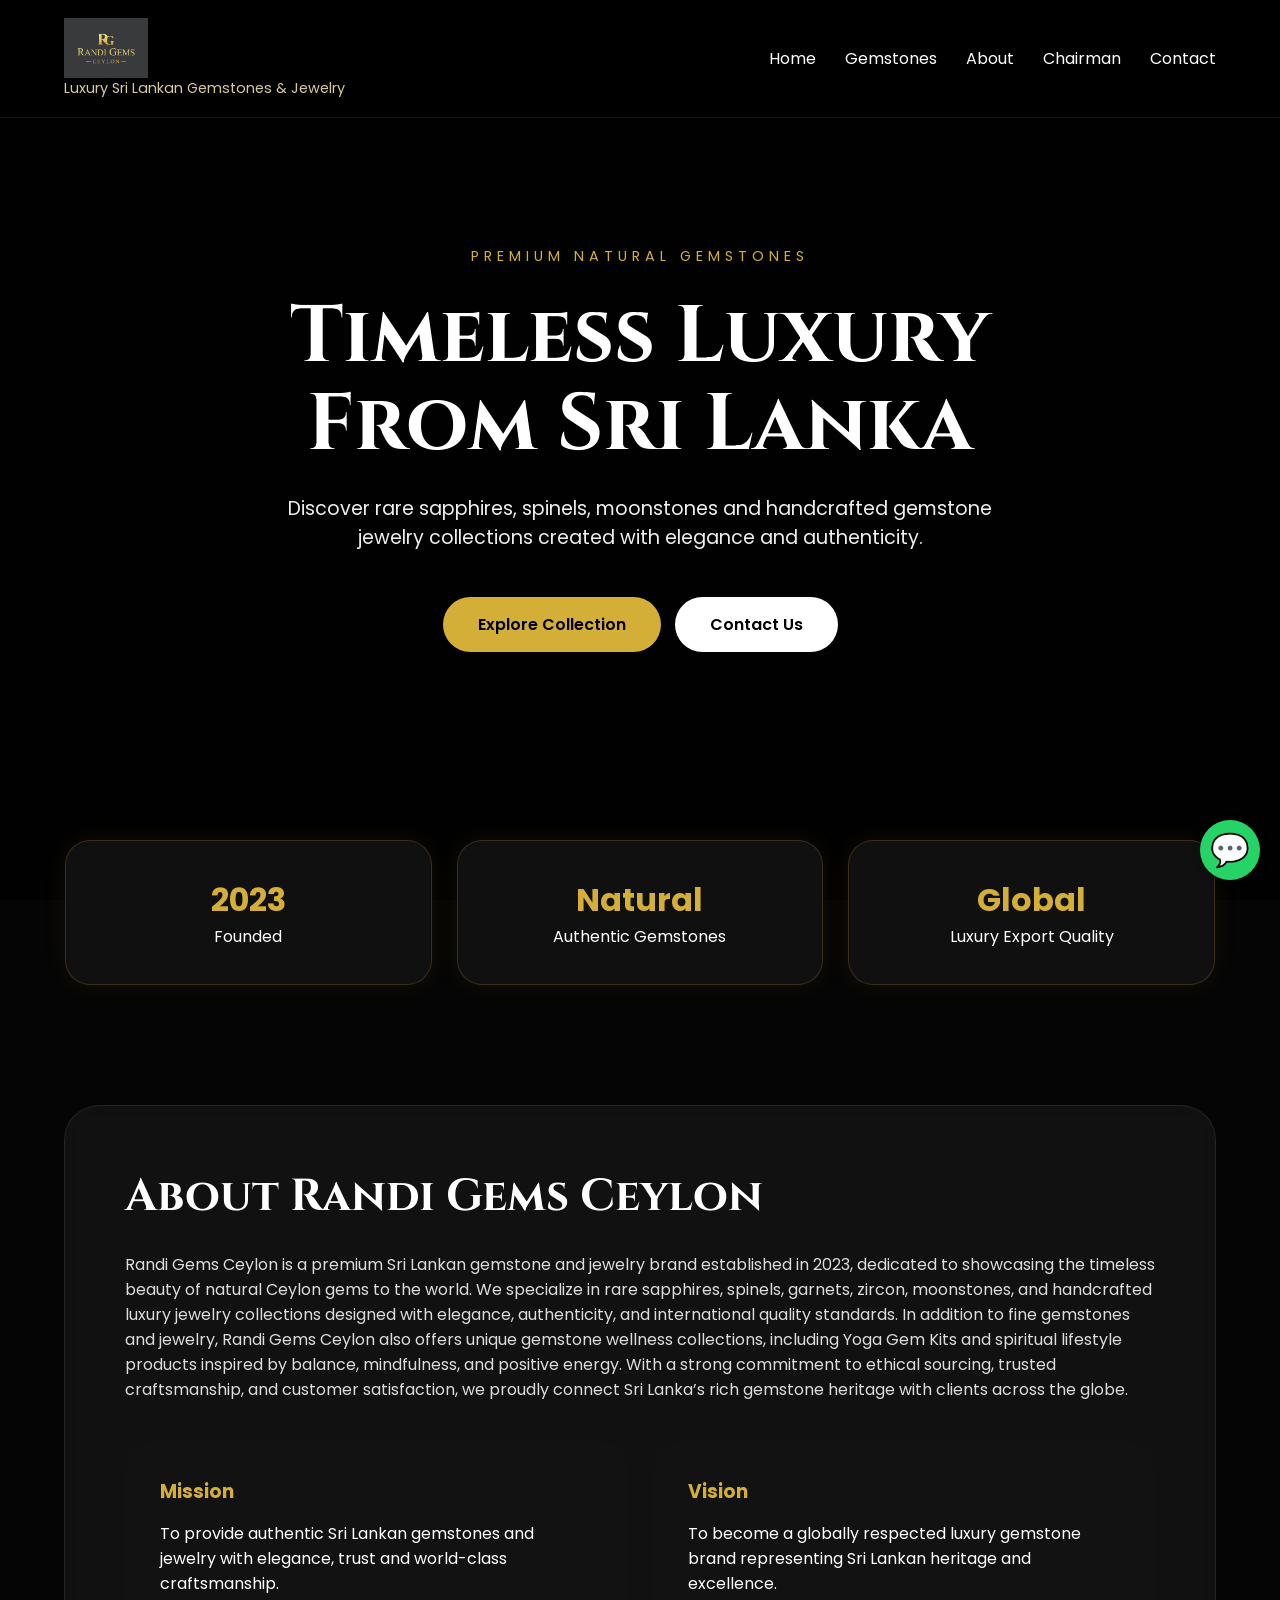
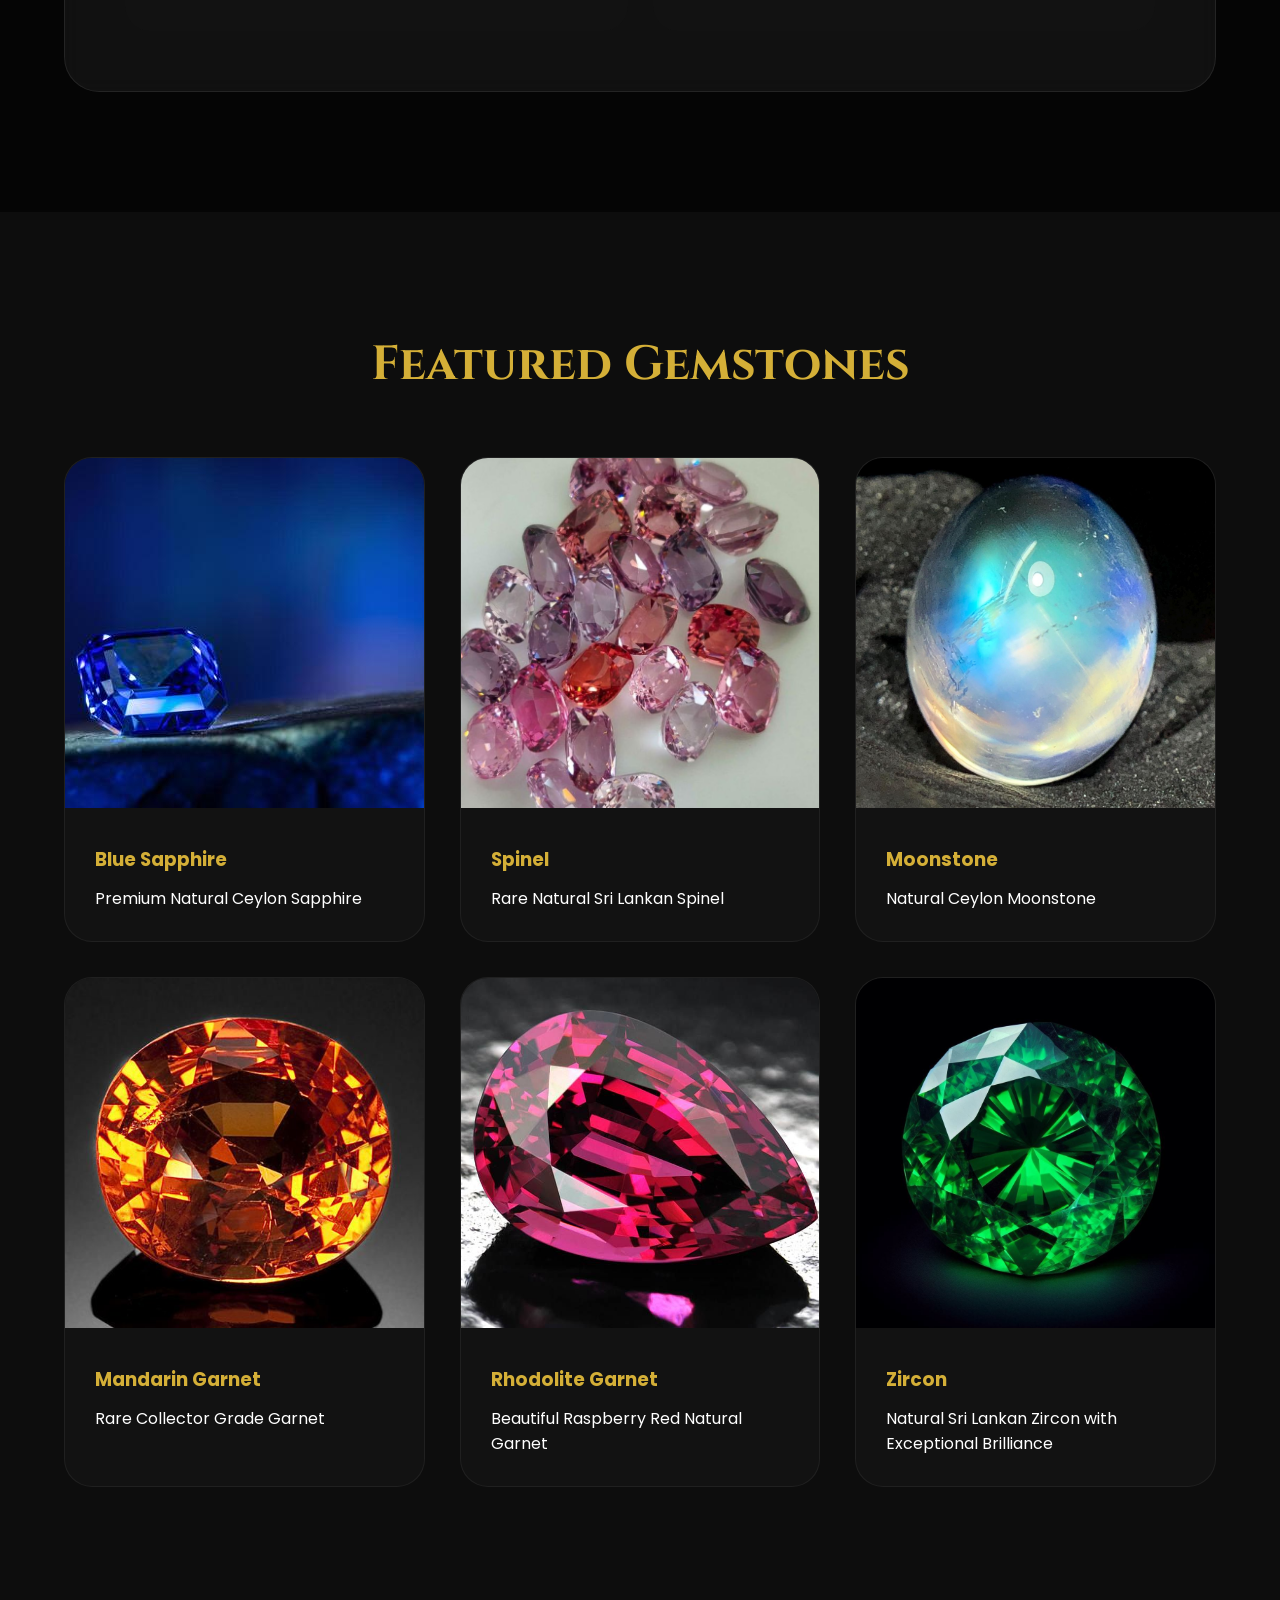
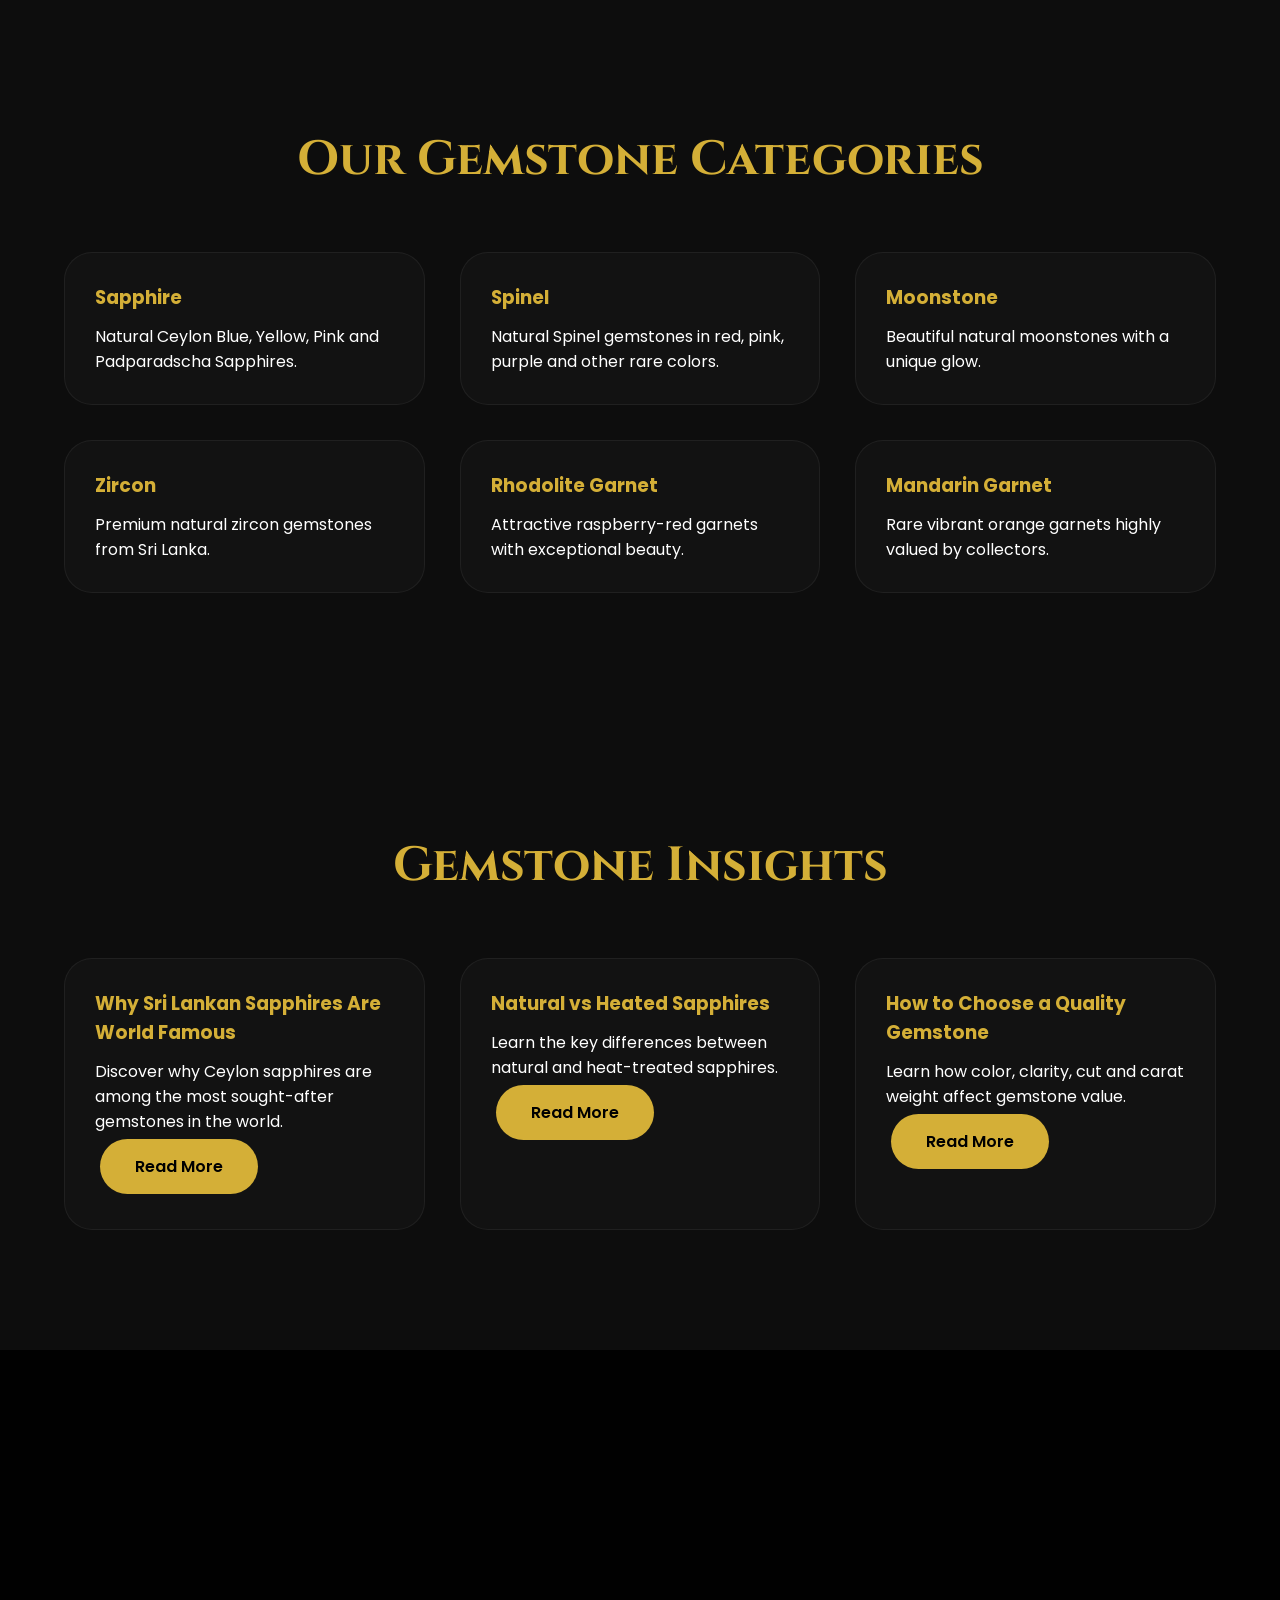
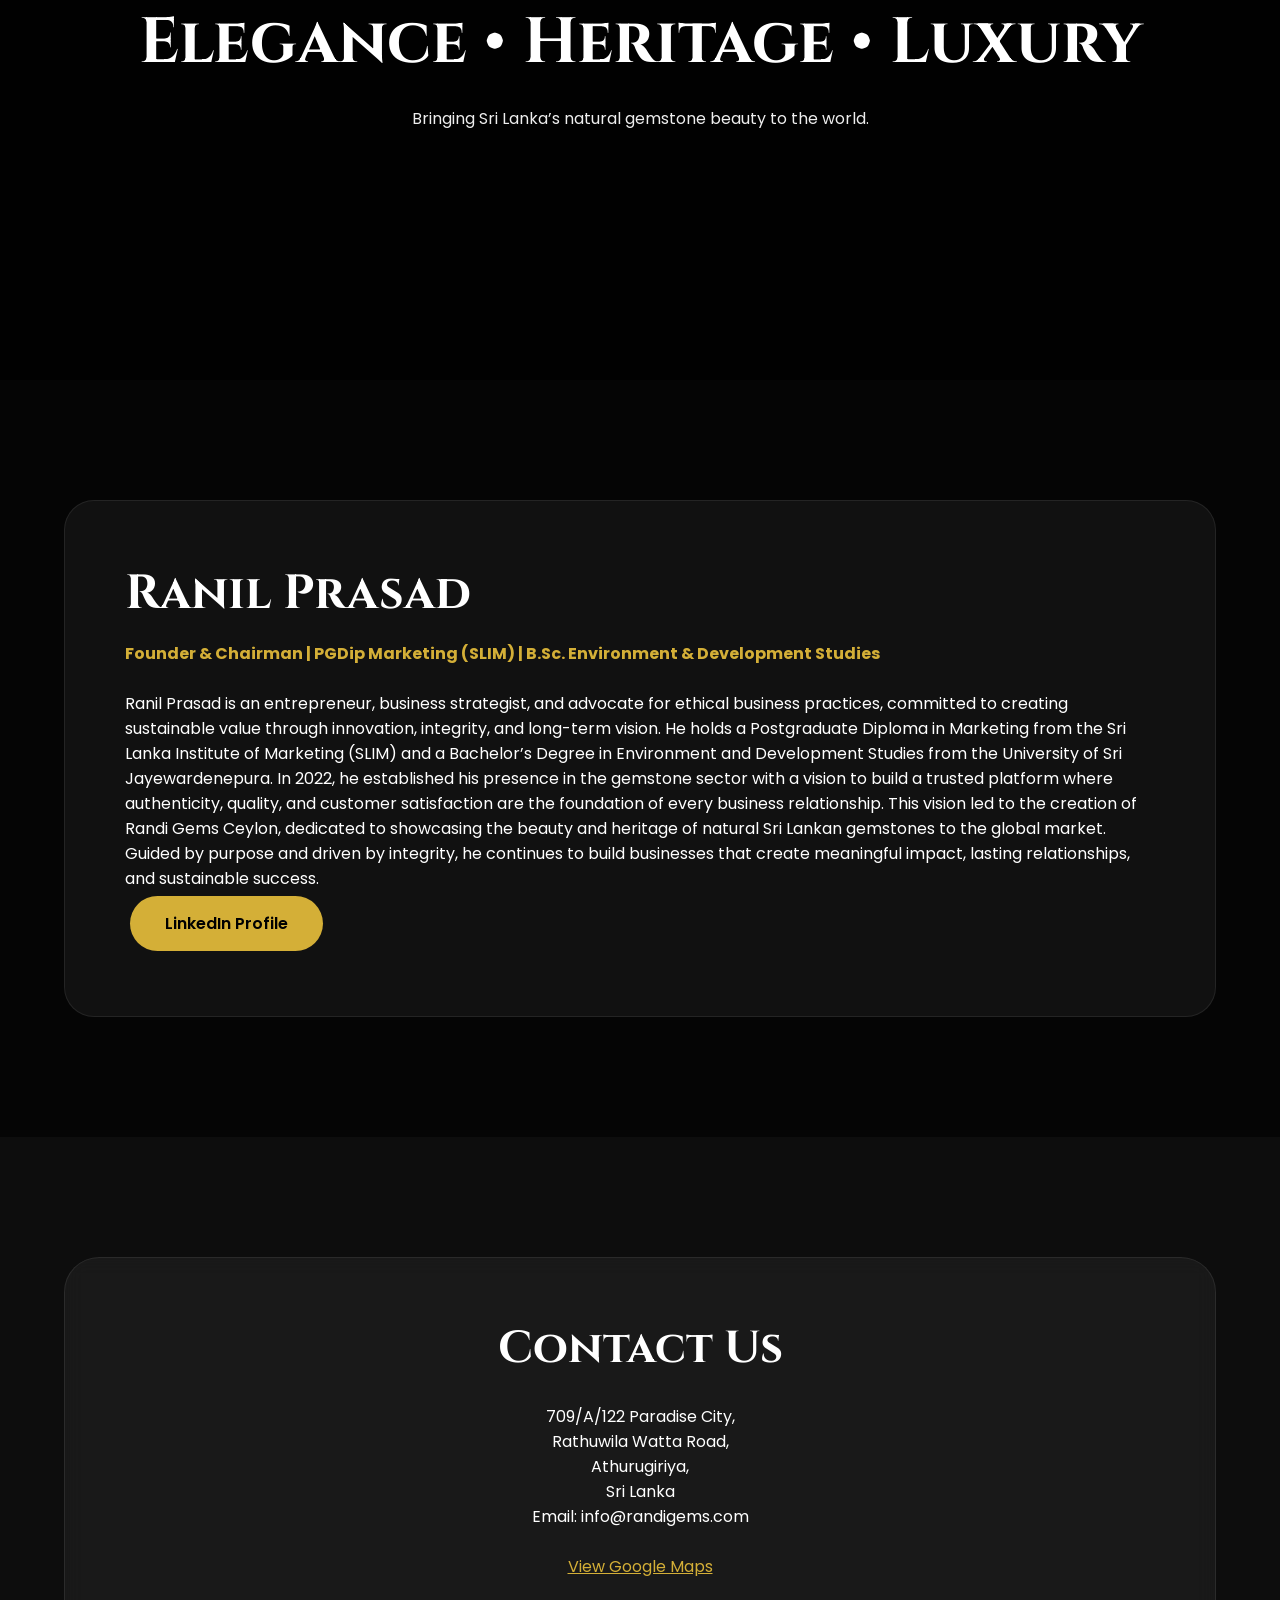
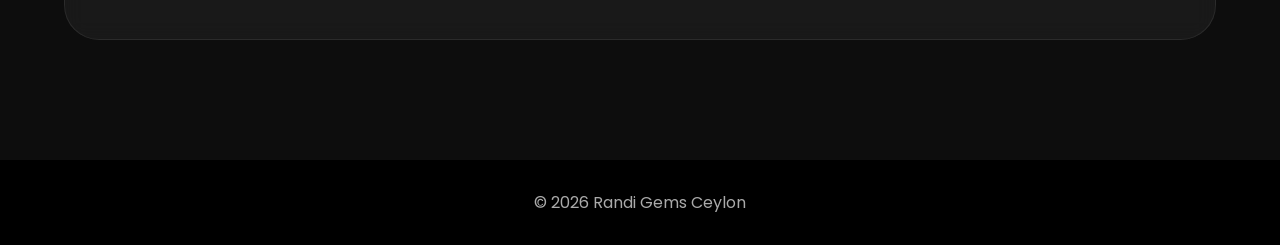
<file: index.html>
<!DOCTYPE html>
<html lang="en">
<head>
<meta charset="UTF-8">
<meta name="viewport" content="width=device-width, initial-scale=1.0">

<title>Natural Sri Lankan Gemstones & Jewelry | Randi Gems Ceylon</title>

<meta name="description" content="Natural Sri Lankan sapphires, spinels, moonstones and luxury gemstone jewelry from Randi Gems Ceylon.">

<meta name="keywords" content="Sri Lankan gemstones, Ceylon sapphire, spinel, moonstone, gemstone jewelry">

<link rel="icon" type="image/png" href="randi-logo.png">

<meta property="og:title" content="Randi Gems Ceylon">
<meta property="og:description" content="Luxury Sri Lankan Gemstones & Jewelry">
<meta property="og:type" content="website">
<meta property="og:url" content="https://randigems.com">
<meta property="og:image" content="https://randigems.com/randi-logo.png.jpeg">

<link rel="preconnect" href="https://fonts.googleapis.com">
<link rel="preconnect" href="https://fonts.gstatic.com" crossorigin>

<link href="https://fonts.googleapis.com/css2?family=Cinzel:wght@400;600;700&family=Poppins:wght@300;400;500;600&display=swap" rel="stylesheet">

<link rel="stylesheet" href="style.css">
  <!-- Google tag (gtag.js) --> 
<script async src="https://www.googletagmanager.com/gtag/js?id=G-MZXZ3XPR21"></script>
<script>
  window.dataLayer = window.dataLayer || [];
  function gtag(){dataLayer.push(arguments);}
  gtag('js', new Date());

  gtag('config', 'G-MZXZ3XPR21');
</script>
</head>

<body>

<header>
  <div class="container nav">

   <div class="logo-area">
    <img src="randi-logo.png" alt="Randi Gems Ceylon" class="logo">
    <p>Luxury Sri Lankan Gemstones & Jewelry</p>
</div>

    <nav>
  <a href="index.html">Home</a>
  <a href="#categories">Gemstones</a>
  <a href="#about">About</a>
  <a href="#chairman">Chairman</a>
  <a href="#contact">Contact</a>
</nav>

  </div>
</header>

<section class="hero">

  <div class="overlay"></div>

  <div class="hero-content">


    <span class="premium-text">PREMIUM NATURAL GEMSTONES</span>

    <h2>
      Timeless Luxury <br>
      From Sri Lanka
    </h2>

    <p>
      Discover rare sapphires, spinels, moonstones and handcrafted gemstone
      jewelry collections created with elegance and authenticity.
    </p>

    <div class="hero-buttons">
     <a href="#featured-gemstones" class="btn">Explore Collection</a>
      <a href="#contact" class="btn white">Contact Us</a>
    </div>

  </div>

</section>

<section class="luxury-info">

  <div class="lux-box">
    <h3>2023</h3>
    <p>Founded</p>
  </div>

  <div class="lux-box">
    <h3>Natural</h3>
    <p>Authentic Gemstones</p>
  </div>

  <div class="lux-box">
    <h3>Global</h3>
    <p>Luxury Export Quality</p>
  </div>

</section>

<section class="section" id="about">

  <div class="container glass">

    <h2>About Randi Gems Ceylon</h2>

    <p class="about-text">
      Randi Gems Ceylon is a premium Sri Lankan gemstone and jewelry brand established in 2023, dedicated to showcasing the timeless beauty of natural Ceylon gems to the world.

We specialize in rare sapphires, spinels, garnets, zircon, moonstones, and handcrafted luxury jewelry collections designed with elegance, authenticity, and international quality standards.

In addition to fine gemstones and jewelry, Randi Gems Ceylon also offers unique gemstone wellness collections, including Yoga Gem Kits and spiritual lifestyle products inspired by balance, mindfulness, and positive energy.

With a strong commitment to ethical sourcing, trusted craftsmanship, and customer satisfaction, we proudly connect Sri Lanka’s rich gemstone heritage with clients across the globe.
    </p>

    <div class="mission-grid">

      <div class="mission-card">
        <h3>Mission</h3>
        <p>
          To provide authentic Sri Lankan gemstones and jewelry with elegance,
          trust and world-class craftsmanship.
        </p>
      </div>

      <div class="mission-card">
        <h3>Vision</h3>
        <p>
          To become a globally respected luxury gemstone brand representing
          Sri Lankan heritage and excellence.
        </p>
      </div>

    </div>

  </div>

</section>
  <section class="section dark" id="featured-gemstones">

  <div class="container">

<h2 class="title-center">Featured Gemstones</h2>

<div class="gem-grid">

  <div class="gem-card">
    <img src="images/products/Blue-Sapphire01.jpg" alt="Blue Sapphire">

    <div class="gem-content">
      <h3><a href="sapphire.html">Blue Sapphire</a></h3>
      <p>Premium Natural Ceylon Sapphire</p>
    </div>
  </div>

  <div class="gem-card">
    <img src="images/products/Spinel01.jpg" alt="Spinel">

    <div class="gem-content">
      <h3><a href="spinel.html">Spinel</a></h3>
      <p>Rare Natural Sri Lankan Spinel</p>
    </div>
  </div>

  <div class="gem-card">
    <img src="images/products/Moonstone01.jpg" alt="Moonstone">

    <div class="gem-content">
      <h3><a href="moonstone.html">Moonstone</a></h3>
      <p>Natural Ceylon Moonstone</p>
    </div>
  </div>

  <div class="gem-card">
    <img src="images/products/Mandarin-Garnet01.jpg" alt="Mandarin Garnet">

    <div class="gem-content">
      <h3><a href="mandarin-garnet.html">Mandarin Garnet</a></h3>
      <p>Rare Collector Grade Garnet</p>
    </div>
  </div>
<div class="gem-card">
    <img src="images/products/Rhodolite01.jpg" alt="Rhodolite Garnet">

    <div class="gem-content">
      <h3><a href="rhodolite-garnet.html">Rhodolite Garnet</a></h3>
      <p>Beautiful Raspberry Red Natural Garnet</p>
    </div>
</div>

<div class="gem-card">
    <img src="images/products/Zircon01.jpg" alt="Zircon">

    <div class="gem-content">
      <h3><a href="zircon.html">Zircon</a></h3>
      <p>Natural Sri Lankan Zircon with Exceptional Brilliance</p>
    </div>
</div>
</div>

  </div>

</section>

<section class="section dark" id="categories">

  <div class="container">

    <h2 class="title-center">Our Gemstone Categories</h2>

    <div class="gem-grid">

      <div class="gem-card">
        <div class="gem-content">
          <h3><a href="sapphire.html">Sapphire</a></h3>
          <p>Natural Ceylon Blue, Yellow, Pink and Padparadscha Sapphires.</p>
        </div>
      </div>

      <div class="gem-card">
        <div class="gem-content">
          <h3><a href="spinel.html">Spinel</a></h3>
          <p>Natural Spinel gemstones in red, pink, purple and other rare colors.</p>
        </div>
      </div>

      <div class="gem-card">
        <div class="gem-content">
          <h3><a href="moonstone.html">Moonstone</a></h3>
          <p>Beautiful natural moonstones with a unique glow.</p>
        </div>
      </div>

      <div class="gem-card">
        <div class="gem-content">
         <h3><a href="zircon.html">Zircon</a></h3>
          <p>Premium natural zircon gemstones from Sri Lanka.</p>
        </div>
      </div>

      <div class="gem-card">
        <div class="gem-content">
         <h3><a href="rhodolite-garnet.html">Rhodolite Garnet</a></h3>
          <p>Attractive raspberry-red garnets with exceptional beauty.</p>
        </div>
      </div>

      <div class="gem-card">
        <div class="gem-content">
         <h3><a href="mandarin-garnet.html">Mandarin Garnet</a></h3>
          <p>Rare vibrant orange garnets highly valued by collectors.</p>
        </div>
      </div>

    </div>

  </div>

</section>
<section class="section dark" id="insights">

  <div class="container">

    <h2 class="title-center">Gemstone Insights</h2>

    <div class="gem-grid">
      <div class="gem-card">

  <div class="gem-content">
    <h3>Why Sri Lankan Sapphires Are World Famous</h3>

    <p>
      Discover why Ceylon sapphires are among the most sought-after gemstones in the world.
    </p>

    <a href="why-sri-lankan-sapphires.html" class="btn">Read More</a>

  </div>
        </div>
<div class="gem-card">

  <div class="gem-content">
    <h3>Natural vs Heated Sapphires</h3>

    <p>
      Learn the key differences between natural and heat-treated sapphires.
    </p>

    <a href="natural-vs-heated-sapphires.html" class="btn">Read More</a>

  </div>

</div>
   <div class="gem-card">

  <div class="gem-content">
    <h3>How to Choose a Quality Gemstone</h3>

    <p>
      Learn how color, clarity, cut and carat weight affect gemstone value.
    </p>

    <a href="gemstone-buying-guide.html" class="btn">Read More</a>

  </div>

</div>   
</div>

  </div>

</section>
  
<section class="banner">

  <div class="banner-overlay"></div>

  <div class="banner-content">
    <h2>Elegance • Heritage • Luxury</h2>

    <p>
      Bringing Sri Lanka’s natural gemstone beauty to the world.
    </p>
  </div>

</section>

<section class="section" id="chairman">

  <div class="container">

    <div class="chairman-card">

      <div class="chairman-text">

        <h2>Ranil Prasad</h2>

        <h4>Founder & Chairman | PGDip Marketing (SLIM) | B.Sc. Environment & Development Studies</h4>
          <p>
Ranil Prasad is an entrepreneur, business strategist, and advocate for ethical business practices, committed to creating sustainable value through innovation, integrity, and long-term vision.

He holds a Postgraduate Diploma in Marketing from the Sri Lanka Institute of Marketing (SLIM) and a Bachelor’s Degree in Environment and Development Studies from the University of Sri Jayewardenepura.

In 2022, he established his presence in the gemstone sector with a vision to build a trusted platform where authenticity, quality, and customer satisfaction are the foundation of every business relationship. This vision led to the creation of Randi Gems Ceylon, dedicated to showcasing the beauty and heritage of natural Sri Lankan gemstones to the global market.

Guided by purpose and driven by integrity, he continues to build businesses that create meaningful impact, lasting relationships, and sustainable success.
</p>

        <a href="https://www.linkedin.com/in/ranil-prasad-493bb162"
        target="_blank"
        class="btn">
        LinkedIn Profile
        </a>

      </div>

    </div>

  </div>

</section>


<section class="section dark" id="contact">

  <div class="container glass center">

    <h2>Contact Us</h2>

    <p>
      709/A/122 Paradise City,<br>
      Rathuwila Watta Road,<br>
      Athurugiriya,<br>
      Sri Lanka
    </p>

    <p>Email: info@randigems.com</p>

    <a class="map-link"
    target="_blank"
    href="https://maps.app.goo.gl/zrNGPUi1afmP3Ziz9">
    View Google Maps
    </a>

  </div>

</section>

<footer>
  <p>© 2026 Randi Gems Ceylon</p>
</footer>

<!-- WhatsApp Floating Button -->
<a href="https://wa.me/94777530663" 
   class="whatsapp-float" 
   target="_blank">
    💬
</a>

<style>
.whatsapp-float {
    position: fixed;
    width: 60px;
    height: 60px;
    bottom: 20px;
    right: 20px;
    background-color: #25D366;
    color: white;
    border-radius: 50%;
    text-align: center;
    font-size: 32px;
    line-height: 60px;
    box-shadow: 2px 2px 10px rgba(0,0,0,0.3);
    z-index: 1000;
    text-decoration: none;
}

.whatsapp-float:hover {
    background-color: #1ebe5d;
}


</body>
</html>
</file>
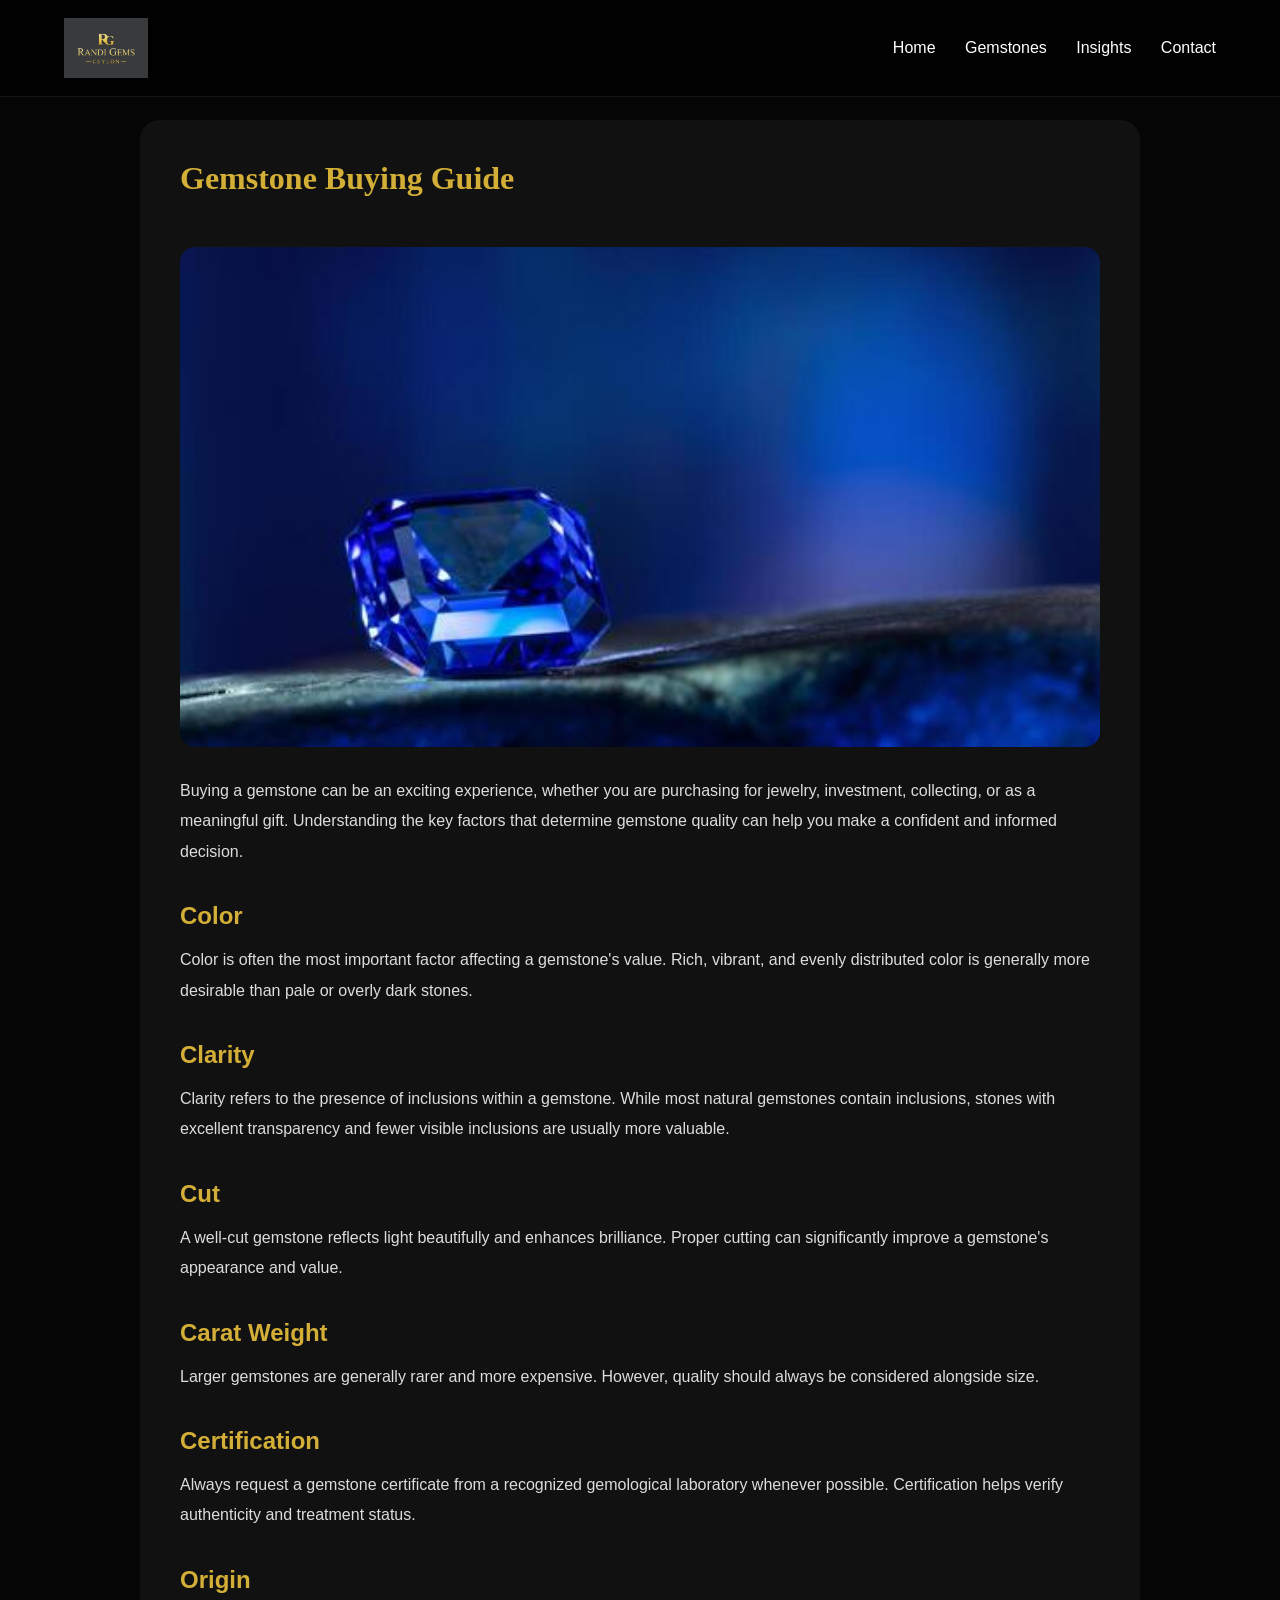
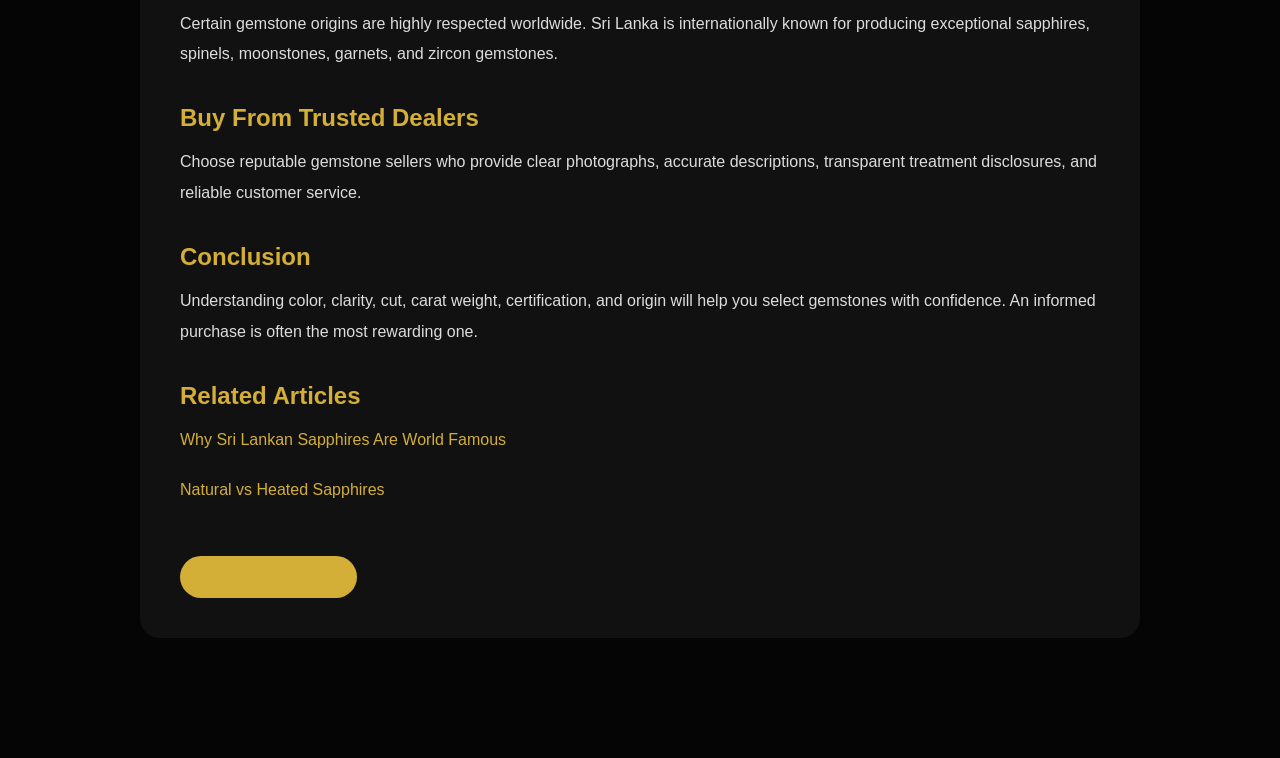
<file: gemstone-buying-guide.html>
<!DOCTYPE html>
<html lang="en">
<head>
<meta charset="UTF-8">
<meta name="viewport" content="width=device-width, initial-scale=1.0">

<title>Gemstone Buying Guide | Randi Gems Ceylon</title>
  
<meta name="description" content="Discover why Sri Lankan sapphires are among the world's most valuable and sought-after gemstones.">

<link rel="stylesheet" href="style.css">

<style>

.article-container{
max-width:1000px;
margin:120px auto;
padding:40px;
background:#111;
border-radius:20px;
}

.article-container h1{
color:#d4af37;
margin-bottom:25px;
font-family:'Cinzel',serif;
}

.article-container h2{
color:#d4af37;
margin-top:35px;
margin-bottom:15px;
}

.article-container p{
line-height:1.9;
color:#ddd;
margin-bottom:20px;
}

.article-container ul{
margin-left:25px;
line-height:1.8;
}

.back-btn{
display:inline-block;
margin-top:30px;
padding:12px 25px;
background:#d4af37;
color:black;
text-decoration:none;
border-radius:30px;
font-weight:600;
}

</style>

</head>

<body>
<header>
  <div class="container nav">

    <div class="logo-area">
      <img src="randi-logo.png" alt="Randi Gems Ceylon" class="logo">
    </div>

    <nav>
      <a href="index.html">Home</a>
      <a href="index.html#categories">Gemstones</a>
      <a href="index.html#insights">Insights</a>
      <a href="index.html#contact">Contact</a>
    </nav>

  </div>
</header>
<div class="article-container">

<h1>Gemstone Buying Guide</h1>
<img src="images/products/Blue-Sapphire01.jpg" alt="Sri Lankan Sapphire" class="article-image">
<p>
Buying a gemstone can be an exciting experience, whether you are purchasing for jewelry, investment, collecting, or as a meaningful gift. Understanding the key factors that determine gemstone quality can help you make a confident and informed decision.
</p>

<h2>Color</h2>

<p>
Color is often the most important factor affecting a gemstone's value. Rich, vibrant, and evenly distributed color is generally more desirable than pale or overly dark stones.
</p>

<h2>Clarity</h2>

<p>
Clarity refers to the presence of inclusions within a gemstone. While most natural gemstones contain inclusions, stones with excellent transparency and fewer visible inclusions are usually more valuable.
</p>

<h2>Cut</h2>

<p>
A well-cut gemstone reflects light beautifully and enhances brilliance. Proper cutting can significantly improve a gemstone's appearance and value.
</p>

<h2>Carat Weight</h2>

<p>
Larger gemstones are generally rarer and more expensive. However, quality should always be considered alongside size.
</p>

<h2>Certification</h2>

<p>
Always request a gemstone certificate from a recognized gemological laboratory whenever possible. Certification helps verify authenticity and treatment status.
</p>

<h2>Origin</h2>

<p>
Certain gemstone origins are highly respected worldwide. Sri Lanka is internationally known for producing exceptional sapphires, spinels, moonstones, garnets, and zircon gemstones.
</p>

<h2>Buy From Trusted Dealers</h2>

<p>
Choose reputable gemstone sellers who provide clear photographs, accurate descriptions, transparent treatment disclosures, and reliable customer service.
</p>

<h2>Conclusion</h2>

<p>
Understanding color, clarity, cut, carat weight, certification, and origin will help you select gemstones with confidence. An informed purchase is often the most rewarding one.
</p>
<h2>Related Articles</h2>

<p>
<a href="why-sri-lankan-sapphires.html">Why Sri Lankan Sapphires Are World Famous</a>
</p>

<p>
<a href="natural-vs-heated-sapphires.html">Natural vs Heated Sapphires</a>
</p>
<a href="index.html" class="back-btn">← Back to Home</a>

</div>

</body>
</html>
</file>
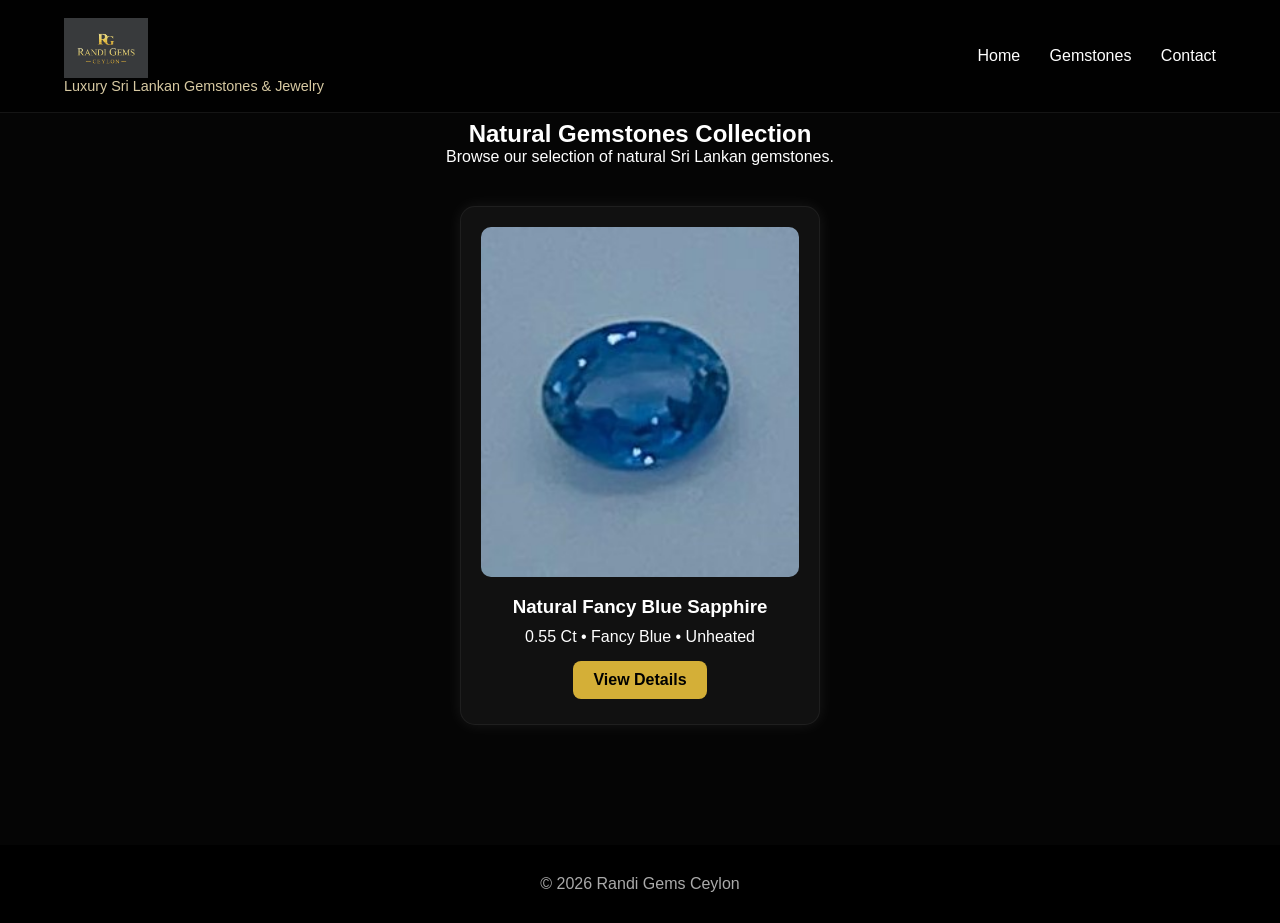
<file: gemstones.html>
<!DOCTYPE html>
<html lang="en">
<head>
<meta charset="UTF-8">
<meta name="viewport" content="width=device-width, initial-scale=1.0">

<title>Gemstones | Randi Gems Ceylon</title>

<link rel="stylesheet" href="style.css">
  <style>
.gem-grid{
    display:grid;
    grid-template-columns:repeat(auto-fit,minmax(300px,1fr));
    gap:30px;
    margin-top:40px;
}

.gem-card{
    background:#111;
    border-radius:15px;
    padding:20px;
    text-align:center;
    max-width:400px;
    margin:auto;
    box-shadow:0 0 15px rgba(255,255,255,0.08);
}

.gem-card img{
    width:100%;
    border-radius:10px;
    margin-bottom:15px;
}

.gem-card h3{
    margin-bottom:10px;
}

.gem-card .btn{
    display:inline-block;
    margin-top:15px;
    background:#d4af37;
    color:black;
    padding:10px 20px;
    text-decoration:none;
    border-radius:8px;
}
</style>
</head>

<body>

<header>
  <div class="container nav">

    <div class="logo-area">
      <img src="randi-logo.png" alt="Randi Gems Ceylon" class="logo">
      <p>Luxury Sri Lankan Gemstones & Jewelry</p>
    </div>

    <nav>
      <a href="index.html">Home</a>
      <a href="gemstones.html">Gemstones</a>
      <a href="index.html#contact">Contact</a>
    </nav>

  </div>
</header>

<section class="section">

<div class="container">

<h1 style="text-align:center;">
Natural Gemstones Collection
</h1>

<p style="text-align:center;">
Browse our selection of natural Sri Lankan gemstones.
</p>

<div class="gem-grid">

<div class="gem-card">
<img src="images/products/RGC-BS-0011-main.jpg.jpeg"
     alt="Natural Fancy Blue Sapphire"
     class="gem-image"> 
<h3>Natural Fancy Blue Sapphire</h3>
<p>0.55 Ct • Fancy Blue • Unheated</p>
<a href="RGC-BS-001.html" class="btn">View Details</a>
</div>

</div>

</div>

</section>

<footer>
<p>© 2026 Randi Gems Ceylon</p>
</footer>

</body>
</html>
</file>
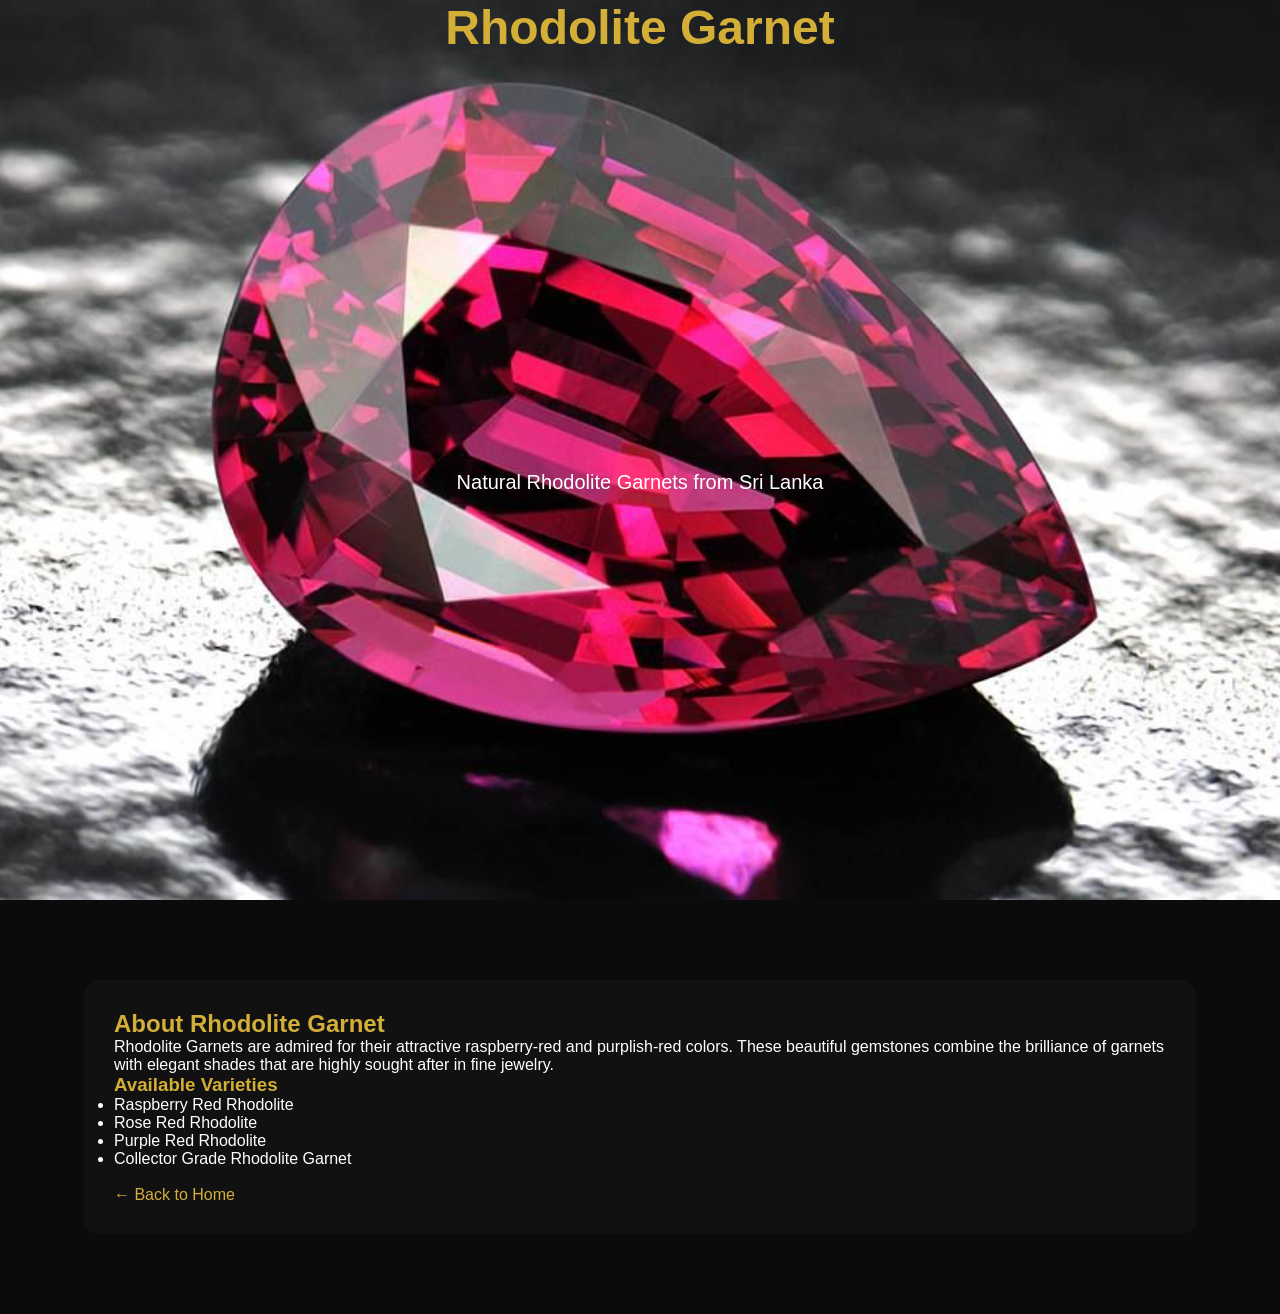
<file: mandarin-garnet.html>
<!DOCTYPE html>
<html lang="en">
<head>
<meta charset="UTF-8">
<meta name="viewport" content="width=device-width, initial-scale=1.0">
<title>Rhodolite Garnet | Randi Gems Ceylon</title>

<link rel="stylesheet" href="style.css">

<style>
body{
background:#0b0b0b;
color:white;
font-family:Arial,sans-serif;
margin:0;
}

.hero{
min-height:500px;
display:flex;
flex-direction:column;
justify-content:center;
align-items:center;
text-align:center;
}

.hero h1{
font-size:48px;
color:#d4af37;
margin-bottom:10px;
}

.hero p{
font-size:20px;
color:white;
}

.container{
max-width:1200px;
margin:auto;
padding:80px 20px;
}

.card{
background:#111;
padding:30px;
border-radius:15px;
}

h2{
color:#d4af37;
}

h3{
color:#d4af37;
}

a{
color:#d4af37;
text-decoration:none;
}

a:hover{
text-decoration:underline;
}
</style>

</head>
<body>

<section class="hero" style="
background:url('images/products/Rhodolite01.jpg') center center/cover no-repeat;
">

<h1>Rhodolite Garnet</h1>
<p>Natural Rhodolite Garnets from Sri Lanka</p>

</section>

<div class="container">
<div class="card">

<h2>About Rhodolite Garnet</h2>

<p>
Rhodolite Garnets are admired for their attractive raspberry-red and purplish-red colors.
These beautiful gemstones combine the brilliance of garnets with elegant shades that are highly sought after in fine jewelry.
</p>

<h3>Available Varieties</h3>

<ul>
<li>Raspberry Red Rhodolite</li>
<li>Rose Red Rhodolite</li>
<li>Purple Red Rhodolite</li>
<li>Collector Grade Rhodolite Garnet</li>
</ul>

<br>

<a href="index.html">← Back to Home</a>

</div>
</div>

</body>
</html>
</file>
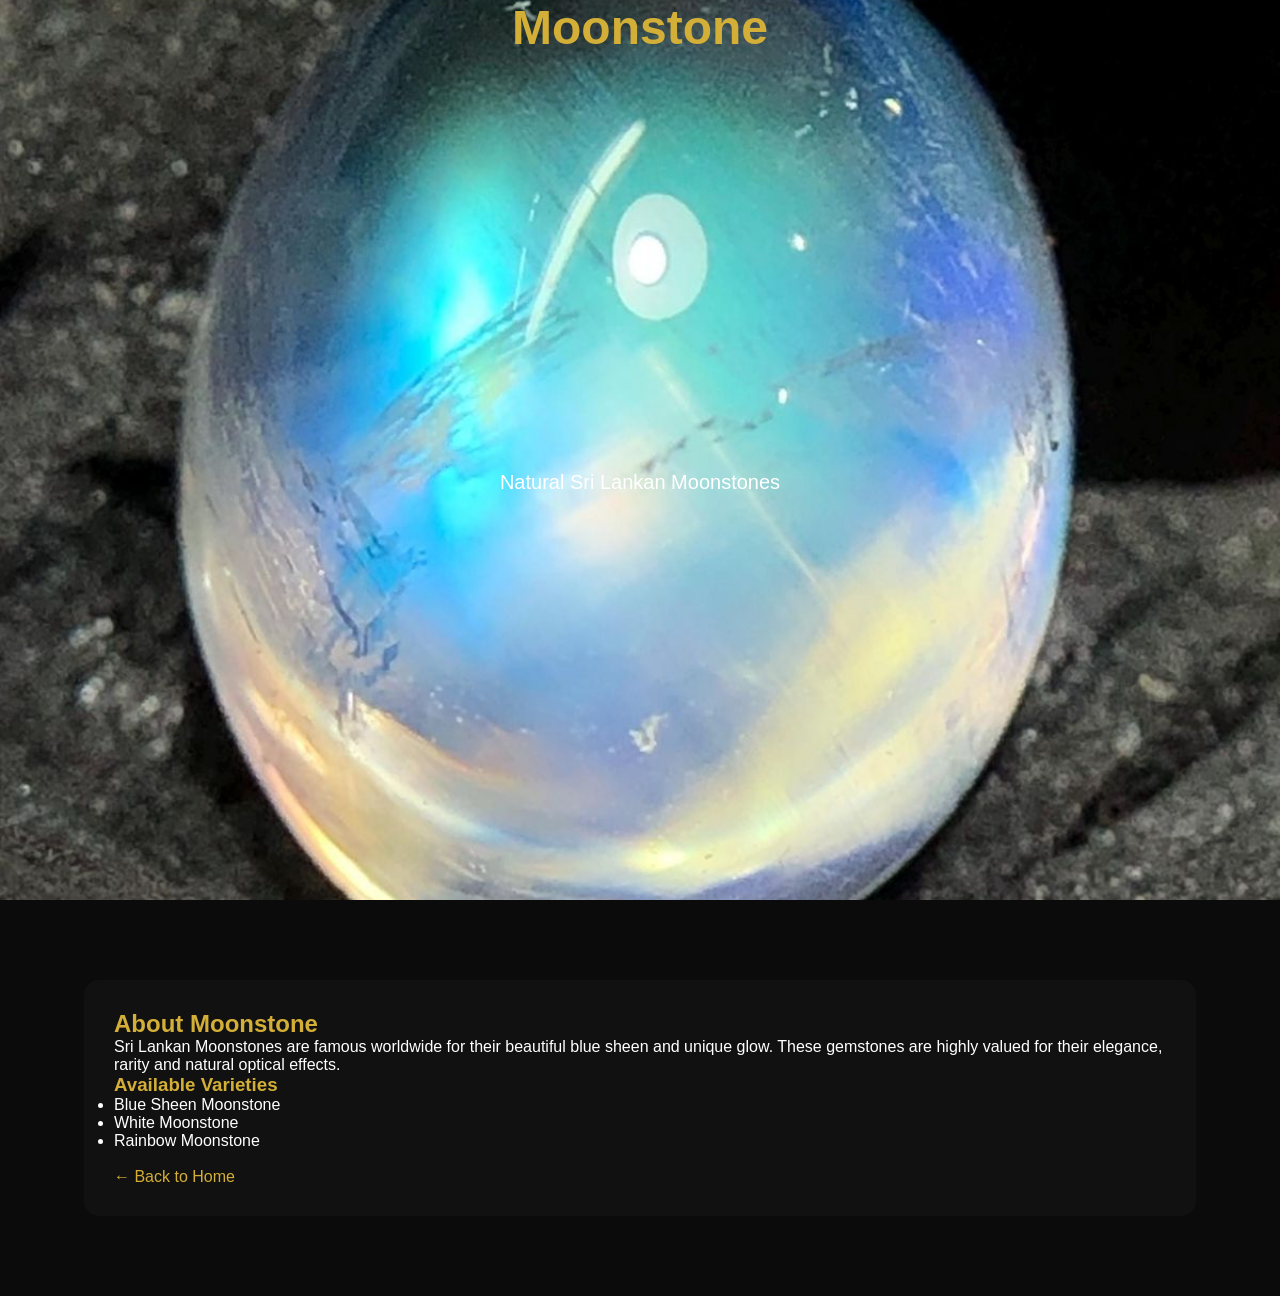
<file: moonstone.html>
<!DOCTYPE html>
<html lang="en">
<head>
<meta charset="UTF-8">
<meta name="viewport" content="width=device-width, initial-scale=1.0">
<title>Moonstone | Randi Gems Ceylon</title>

<link rel="stylesheet" href="style.css">

<style>
body{
background:#0b0b0b;
color:white;
font-family:Arial,sans-serif;
margin:0;
}

.hero{
min-height:500px;
display:flex;
flex-direction:column;
justify-content:center;
align-items:center;
text-align:center;
}

.hero h1{
font-size:48px;
color:#d4af37;
margin-bottom:10px;
}

.hero p{
font-size:20px;
color:white;
}

.container{
max-width:1200px;
margin:auto;
padding:80px 20px;
}

.card{
background:#111;
padding:30px;
border-radius:15px;
}

h2{
color:#d4af37;
}

h3{
color:#d4af37;
}

a{
color:#d4af37;
text-decoration:none;
}

a:hover{
text-decoration:underline;
}
</style>

</head>
<body>

<section class="hero" style="
background:url('images/products/Moonstone01.jpg') center center/cover no-repeat;
">

<h1>Moonstone</h1>
<p>Natural Sri Lankan Moonstones</p>

</section>

<div class="container">
<div class="card">

<h2>About Moonstone</h2>

<p>
Sri Lankan Moonstones are famous worldwide for their beautiful blue sheen and unique glow.
These gemstones are highly valued for their elegance, rarity and natural optical effects.
</p>

<h3>Available Varieties</h3>

<ul>
<li>Blue Sheen Moonstone</li>
<li>White Moonstone</li>
<li>Rainbow Moonstone</li>
</ul>

<br>

<a href="index.html">← Back to Home</a>

</div>
</div>

</body>
</html>
</file>
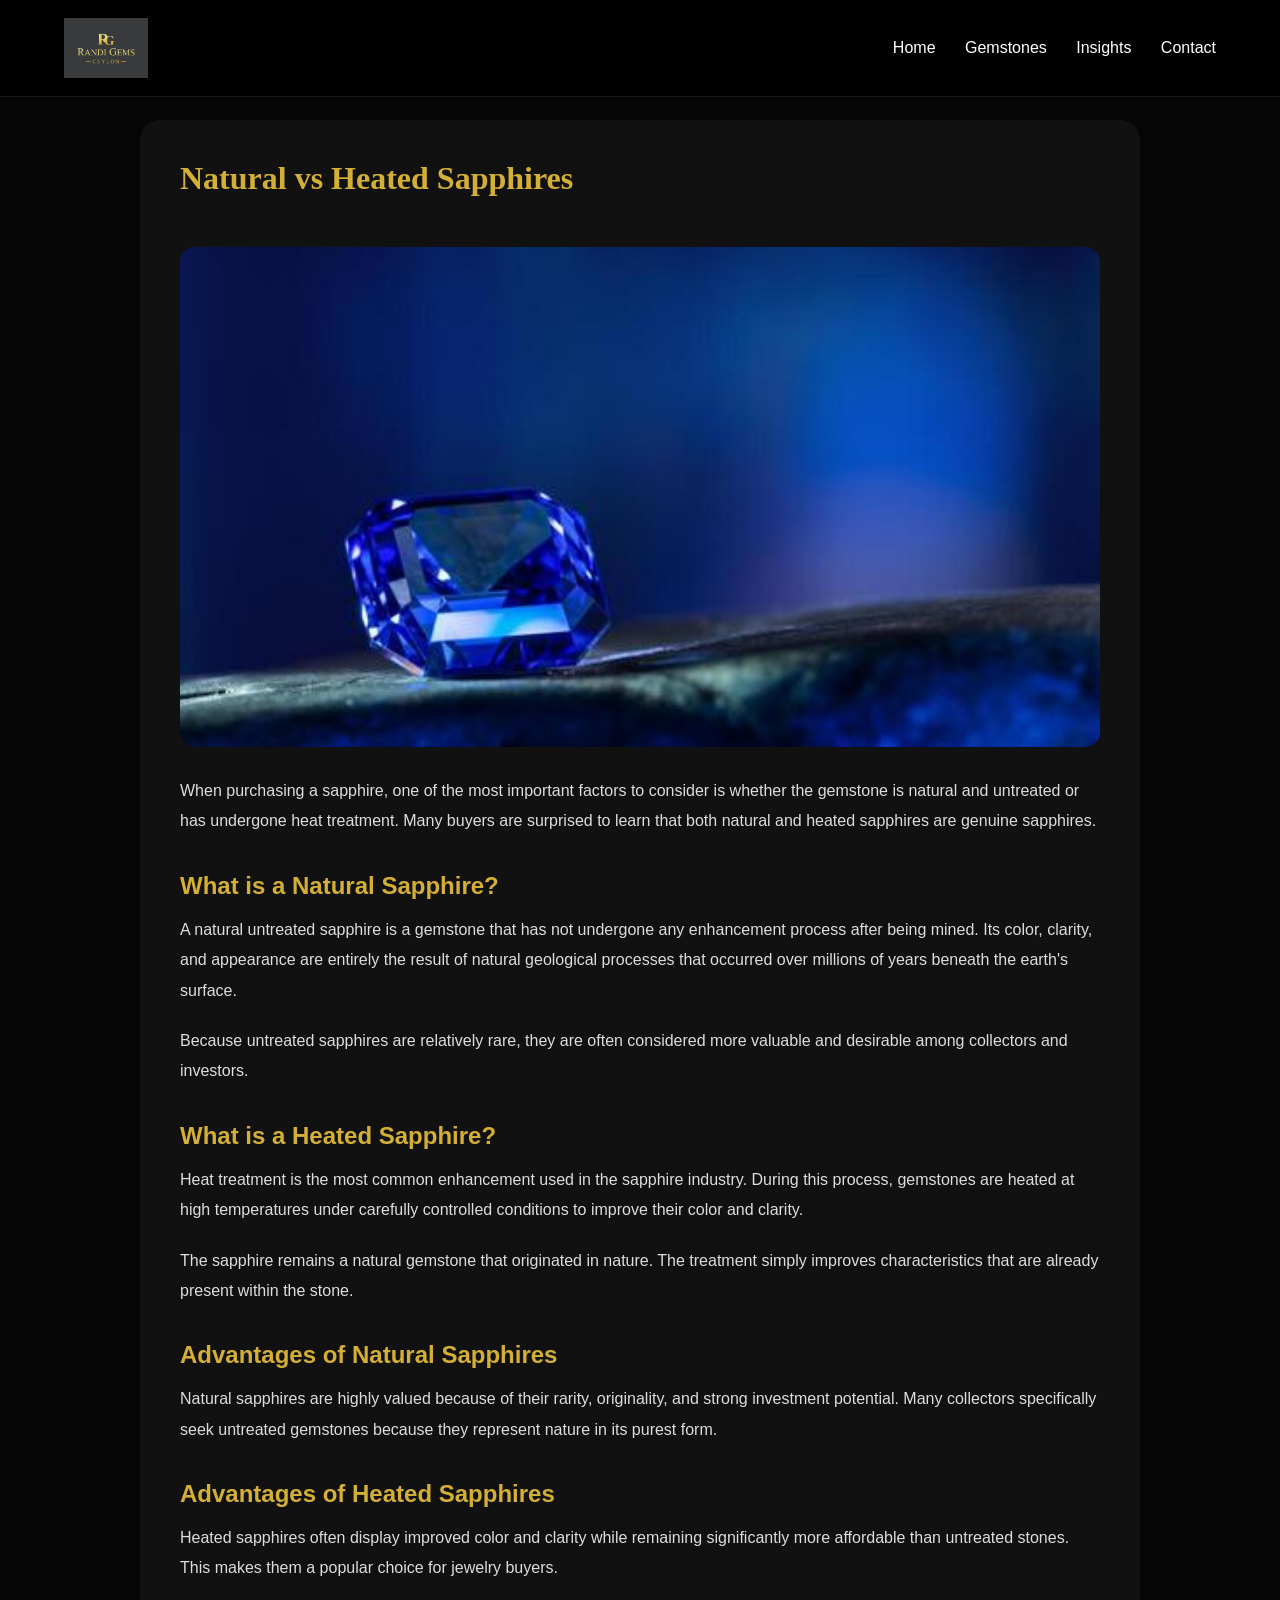
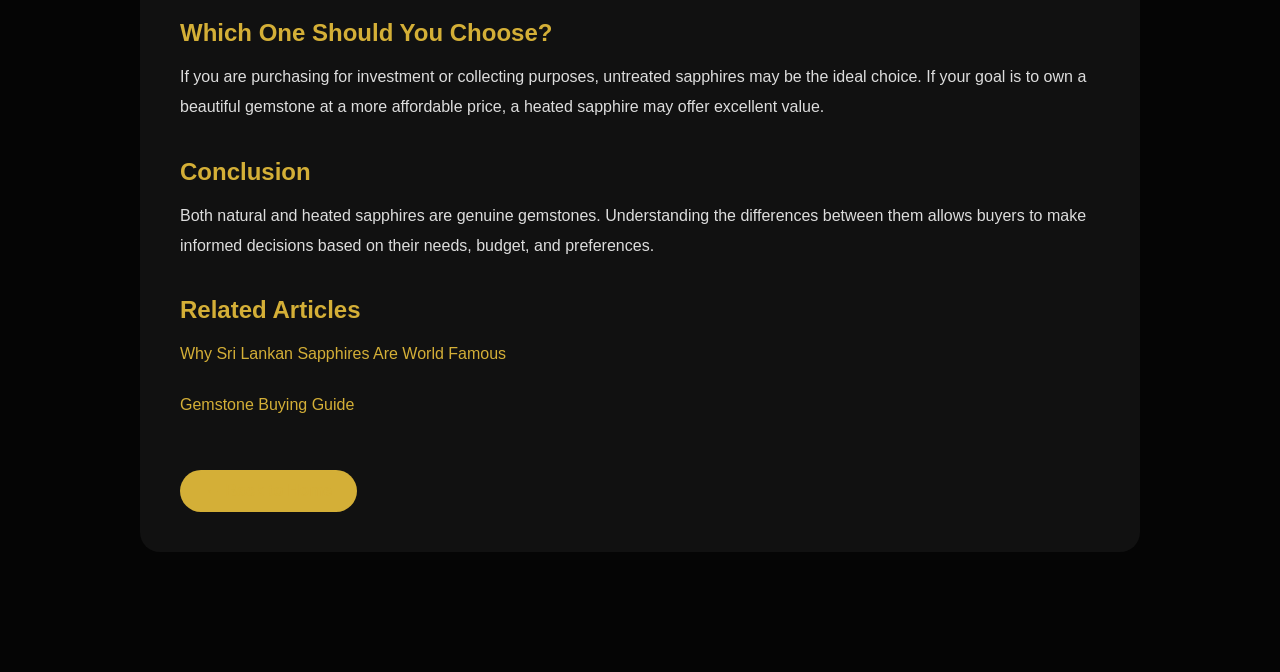
<file: natural-vs-heated-sapphires.html>
<!DOCTYPE html>
<html lang="en">
<head>
<meta charset="UTF-8">
<meta name="viewport" content="width=device-width, initial-scale=1.0">

<title>Natural vs Heated Sapphires | Randi Gems Ceylon</title>

<meta name="description" content="Discover why Sri Lankan sapphires are among the world's most valuable and sought-after gemstones.">

<link rel="stylesheet" href="style.css">

<style>

.article-container{
max-width:1000px;
margin:120px auto;
padding:40px;
background:#111;
border-radius:20px;
}

.article-container h1{
color:#d4af37;
margin-bottom:25px;
font-family:'Cinzel',serif;
}

.article-container h2{
color:#d4af37;
margin-top:35px;
margin-bottom:15px;
}

.article-container p{
line-height:1.9;
color:#ddd;
margin-bottom:20px;
}

.article-container ul{
margin-left:25px;
line-height:1.8;
}

.back-btn{
display:inline-block;
margin-top:30px;
padding:12px 25px;
background:#d4af37;
color:black;
text-decoration:none;
border-radius:30px;
font-weight:600;
}

</style>

</head>

<body>
<header>
  <div class="container nav">

    <div class="logo-area">
      <img src="randi-logo.png" alt="Randi Gems Ceylon" class="logo">
    </div>

    <nav>
      <a href="index.html">Home</a>
      <a href="index.html#categories">Gemstones</a>
      <a href="index.html#insights">Insights</a>
      <a href="index.html#contact">Contact</a>
    </nav>

  </div>
</header>
<div class="article-container">

<h1>Natural vs Heated Sapphires</h1>
<img src="images/products/Blue-Sapphire01.jpg" alt="Sri Lankan Sapphire" class="article-image">
<p>
When purchasing a sapphire, one of the most important factors to consider is whether the gemstone is natural and untreated or has undergone heat treatment. Many buyers are surprised to learn that both natural and heated sapphires are genuine sapphires.
</p>

<h2>What is a Natural Sapphire?</h2>

<p>
A natural untreated sapphire is a gemstone that has not undergone any enhancement process after being mined. Its color, clarity, and appearance are entirely the result of natural geological processes that occurred over millions of years beneath the earth's surface.
</p>

<p>
Because untreated sapphires are relatively rare, they are often considered more valuable and desirable among collectors and investors.
</p>

<h2>What is a Heated Sapphire?</h2>

<p>
Heat treatment is the most common enhancement used in the sapphire industry. During this process, gemstones are heated at high temperatures under carefully controlled conditions to improve their color and clarity.
</p>

<p>
The sapphire remains a natural gemstone that originated in nature. The treatment simply improves characteristics that are already present within the stone.
</p>

<h2>Advantages of Natural Sapphires</h2>

<p>
Natural sapphires are highly valued because of their rarity, originality, and strong investment potential. Many collectors specifically seek untreated gemstones because they represent nature in its purest form.
</p>

<h2>Advantages of Heated Sapphires</h2>

<p>
Heated sapphires often display improved color and clarity while remaining significantly more affordable than untreated stones. This makes them a popular choice for jewelry buyers.
</p>

<h2>Which One Should You Choose?</h2>

<p>
If you are purchasing for investment or collecting purposes, untreated sapphires may be the ideal choice. If your goal is to own a beautiful gemstone at a more affordable price, a heated sapphire may offer excellent value.
</p>

<h2>Conclusion</h2>

<p>
Both natural and heated sapphires are genuine gemstones. Understanding the differences between them allows buyers to make informed decisions based on their needs, budget, and preferences.
</p>
<h2>Related Articles</h2>

<p>
<a href="why-sri-lankan-sapphires.html">Why Sri Lankan Sapphires Are World Famous</a>
</p>

<p>
<a href="gemstone-buying-guide.html">Gemstone Buying Guide</a>
</p>
<a href="index.html" class="back-btn">← Back to Home</a>

</div>

</body>
</html>
</file>
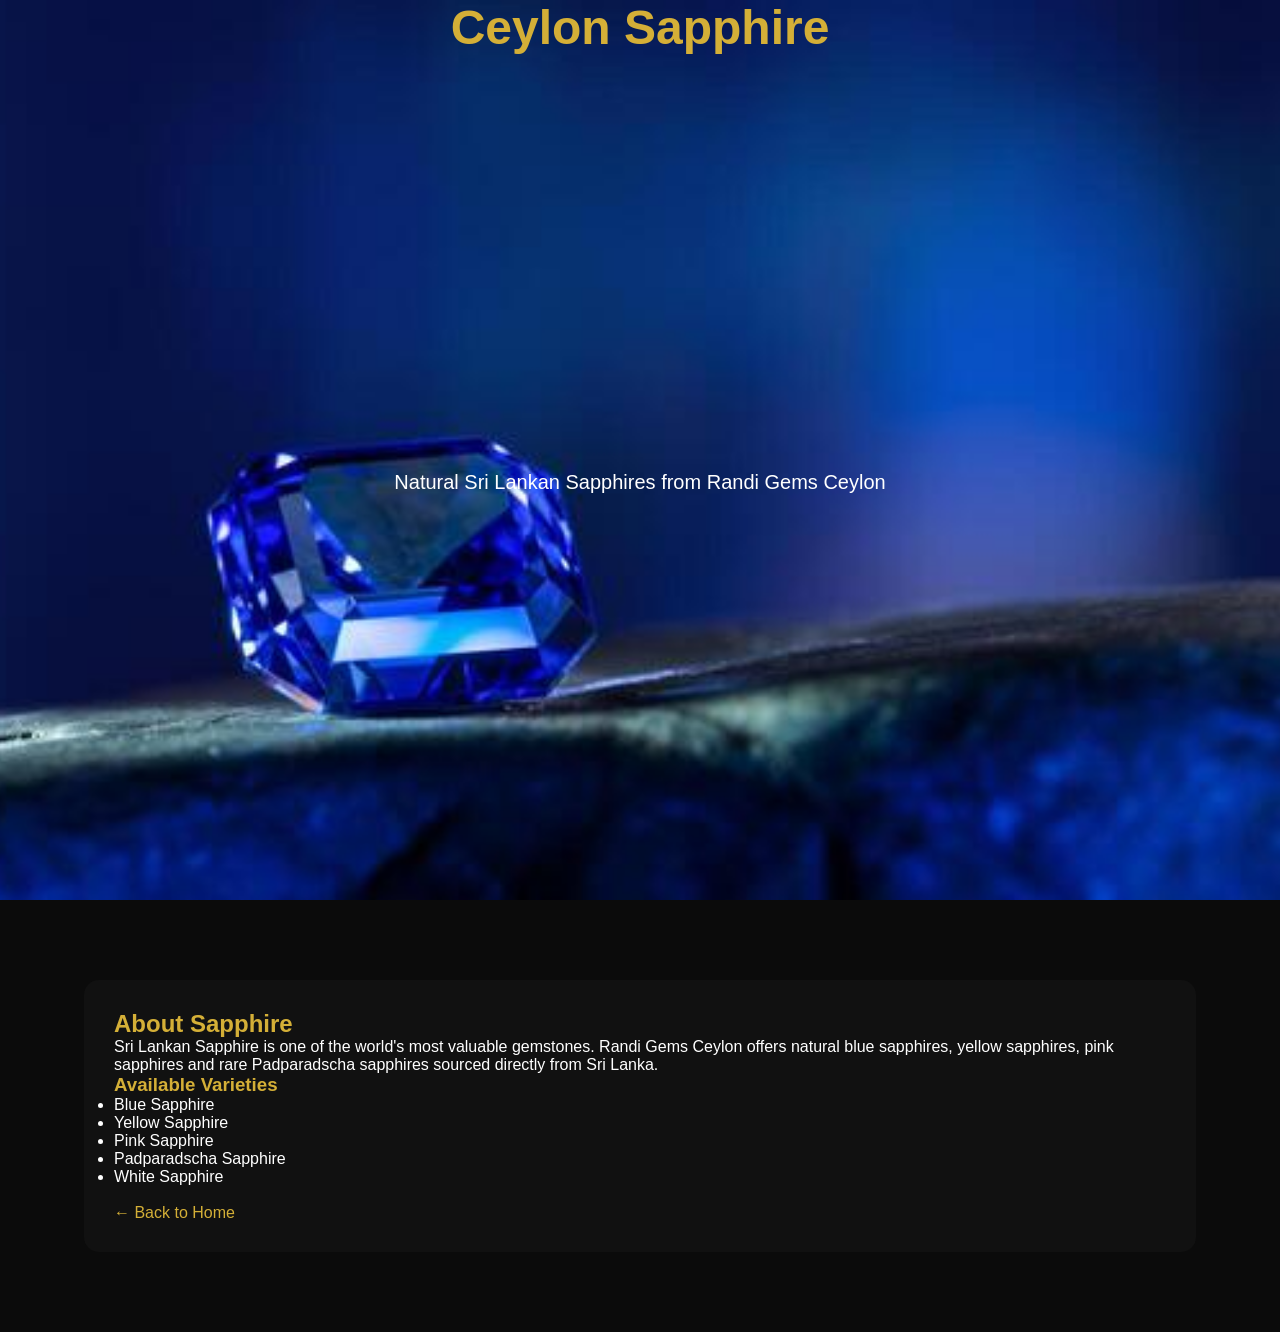
<file: sapphire.html>
<!DOCTYPE html>
<html lang="en">
<head>
<meta charset="UTF-8">
<meta name="viewport" content="width=device-width, initial-scale=1.0">
<title>Ceylon Sapphire | Randi Gems Ceylon</title>

<link rel="stylesheet" href="style.css">

<style>
body{
background:#0b0b0b;
color:white;
font-family:Arial,sans-serif;
margin:0;
}

.hero{
min-height:500px;
display:flex;
flex-direction:column;
justify-content:center;
align-items:center;
text-align:center;
}

.hero h1{
font-size:48px;
color:#d4af37;
margin-bottom:10px;
}

.hero p{
font-size:20px;
color:white;
}

.container{
max-width:1200px;
margin:auto;
padding:80px 20px;
}

.card{
background:#111;
padding:30px;
border-radius:15px;
}

h2{
color:#d4af37;
}

h3{
color:#d4af37;
}

a{
color:#d4af37;
text-decoration:none;
}

a:hover{
text-decoration:underline;
}
</style>

</head>
<body>

<section class="hero" style="
background:url('images/products/Blue-Sapphire01.jpg') center center/cover no-repeat;
">

<h1>Ceylon Sapphire</h1>
<p>Natural Sri Lankan Sapphires from Randi Gems Ceylon</p>

</section>

<div class="container">
<div class="card">

<h2>About Sapphire</h2>

<p>
Sri Lankan Sapphire is one of the world's most valuable gemstones.
Randi Gems Ceylon offers natural blue sapphires, yellow sapphires,
pink sapphires and rare Padparadscha sapphires sourced directly from Sri Lanka.
</p>

<h3>Available Varieties</h3>

<ul>
<li>Blue Sapphire</li>
<li>Yellow Sapphire</li>
<li>Pink Sapphire</li>
<li>Padparadscha Sapphire</li>
<li>White Sapphire</li>
</ul>

<br>

<a href="index.html">← Back to Home</a>

</div>
</div>

</body>
</html>
</file>
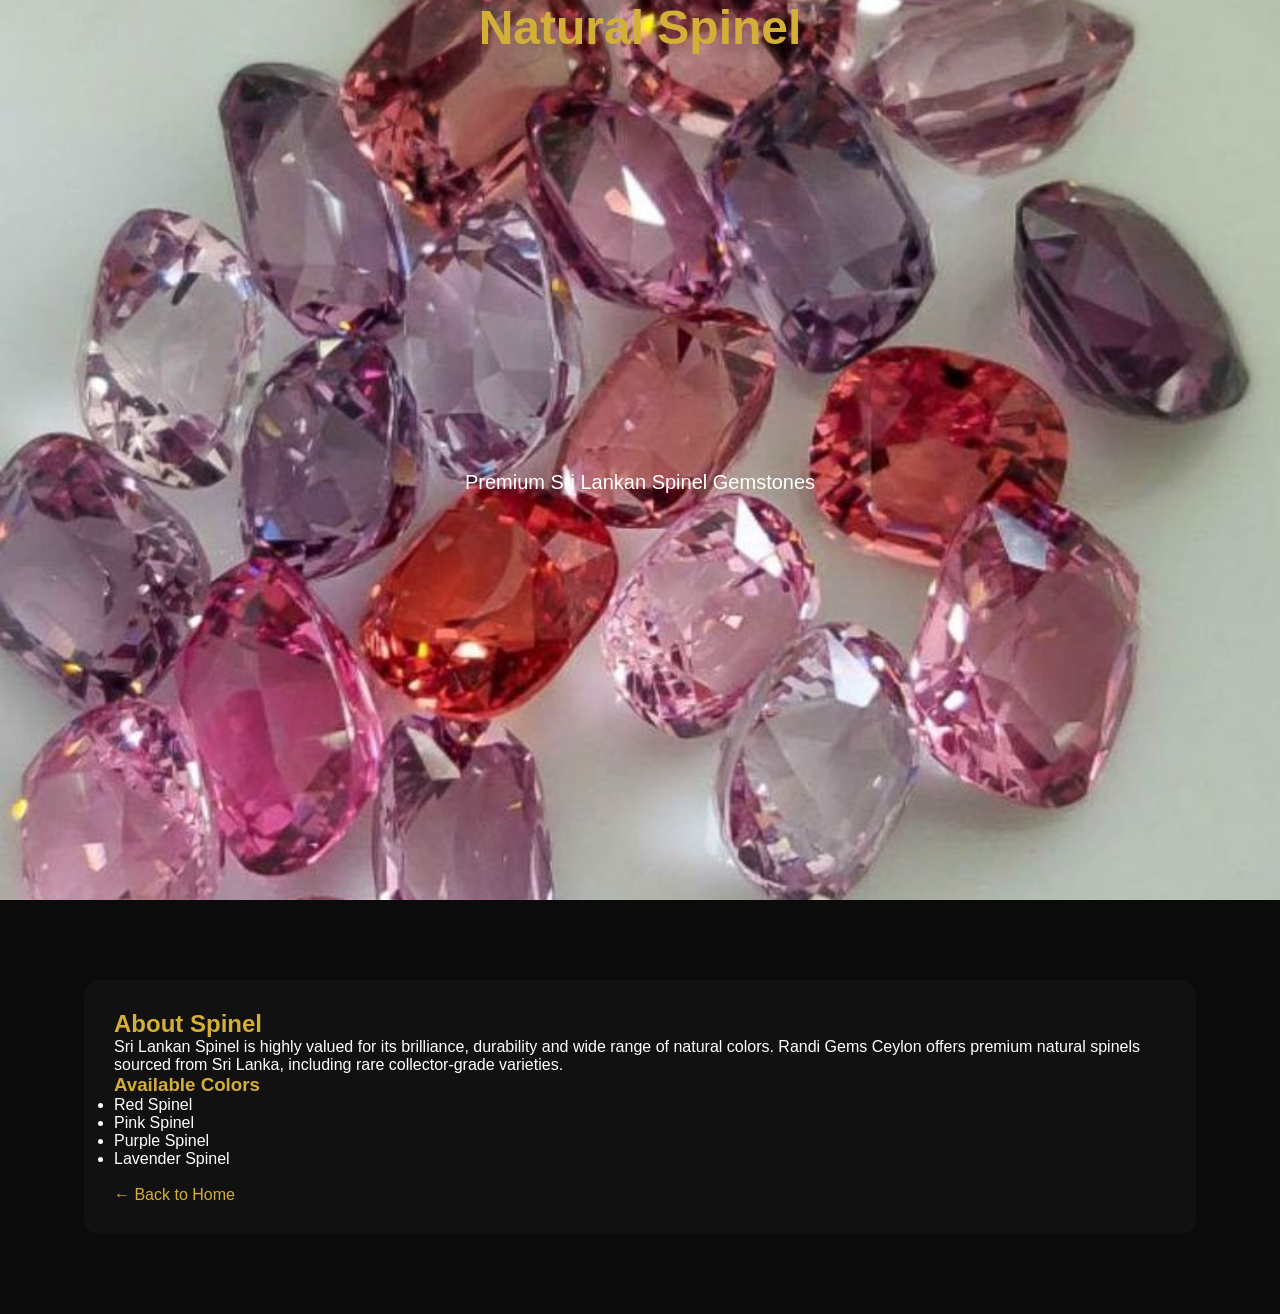
<file: spinel.html>
<!DOCTYPE html>
<html lang="en">
<head>
<meta charset="UTF-8">
<meta name="viewport" content="width=device-width, initial-scale=1.0">
<title>Natural Spinel | Randi Gems Ceylon</title>

<link rel="stylesheet" href="style.css">

<style>
body{
background:#0b0b0b;
color:white;
font-family:Arial,sans-serif;
margin:0;
}

.hero{
min-height:500px;
display:flex;
flex-direction:column;
justify-content:center;
align-items:center;
text-align:center;
}

.hero h1{
font-size:48px;
color:#d4af37;
margin-bottom:10px;
}

.hero p{
font-size:20px;
color:white;
}

.container{
max-width:1200px;
margin:auto;
padding:80px 20px;
}

.card{
background:#111;
padding:30px;
border-radius:15px;
}

h2{
color:#d4af37;
}

h3{
color:#d4af37;
}

a{
color:#d4af37;
text-decoration:none;
}

a:hover{
text-decoration:underline;
}
</style>

</head>
<body>

<section class="hero" style="
background:url('images/products/Spinel01.jpg') center center/cover no-repeat;
">

<h1>Natural Spinel</h1>
<p>Premium Sri Lankan Spinel Gemstones</p>

</section>

<div class="container">
<div class="card">

<h2>About Spinel</h2>

<p>
Sri Lankan Spinel is highly valued for its brilliance, durability and wide range of natural colors.
Randi Gems Ceylon offers premium natural spinels sourced from Sri Lanka, including rare collector-grade varieties.
</p>

<h3>Available Colors</h3>

<ul>
<li>Red Spinel</li>
<li>Pink Spinel</li>
<li>Purple Spinel</li>
<li>Lavender Spinel</li>
</ul>

<br>

<a href="index.html">← Back to Home</a>

</div>
</div>

</body>
</html>
</file>
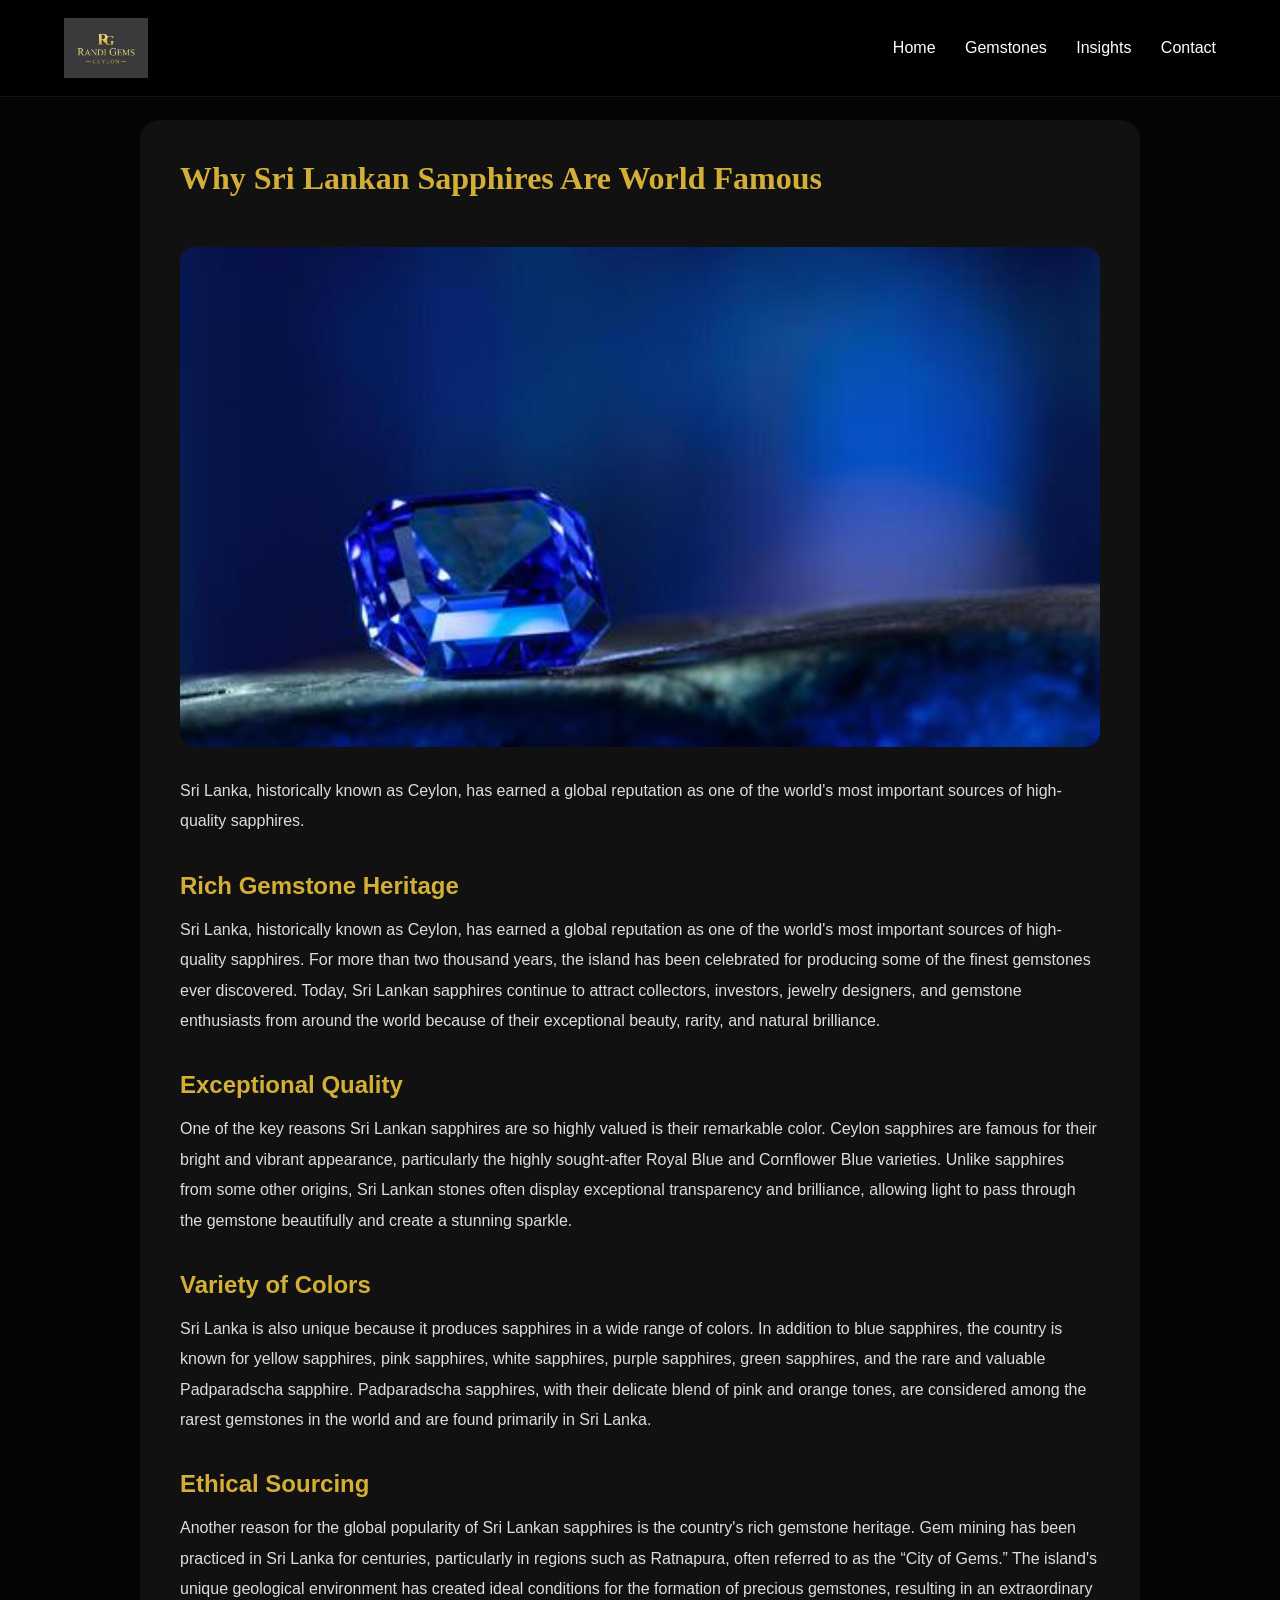
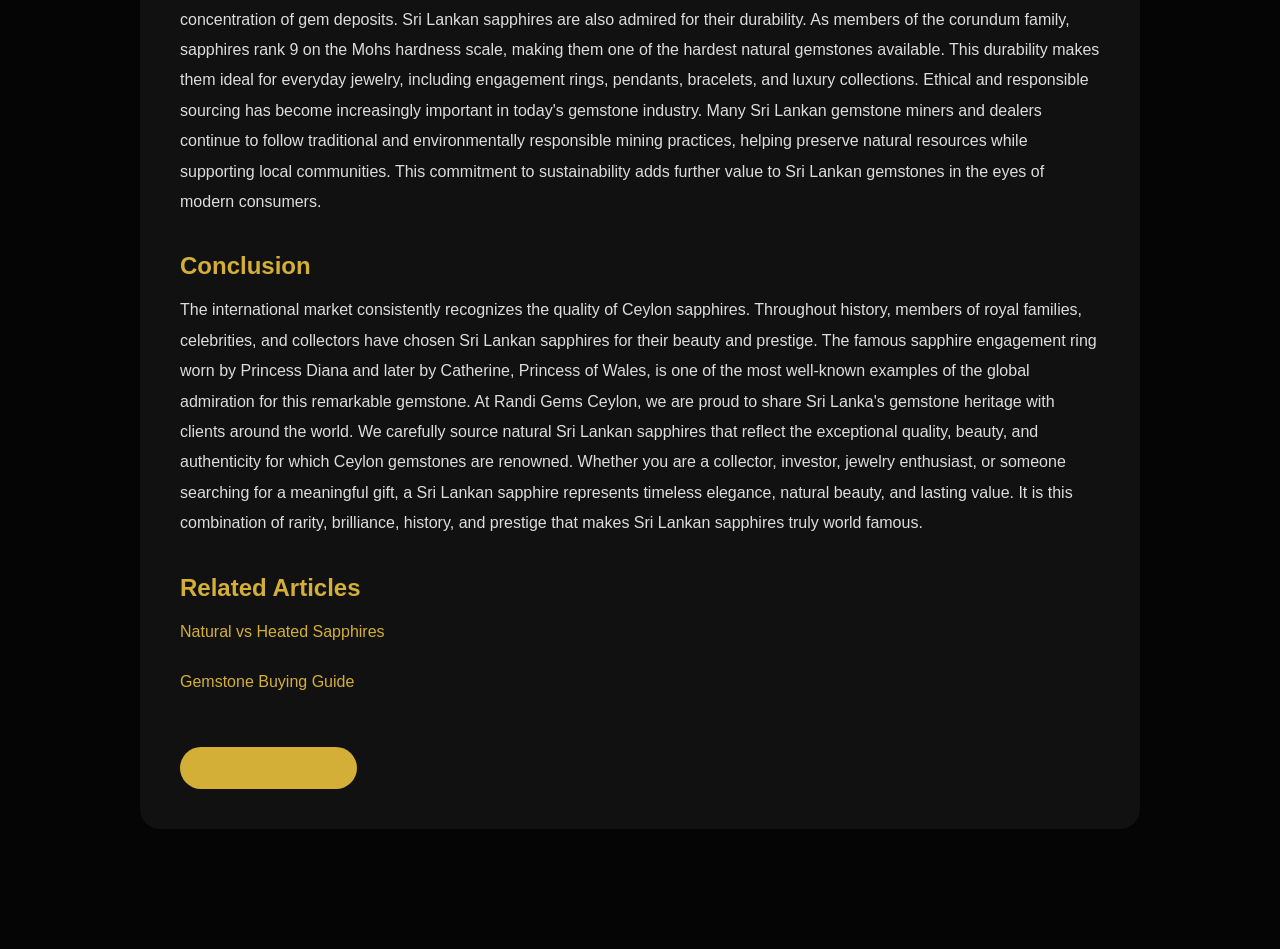
<file: why-sri-lankan-sapphires.html>
<!DOCTYPE html>
<html lang="en">
<head>
<meta charset="UTF-8">
<meta name="viewport" content="width=device-width, initial-scale=1.0">

<title>Why Sri Lankan Sapphires Are World Famous | Randi Gems Ceylon</title>

<meta name="description" content="Discover why Sri Lankan sapphires are among the world's most valuable and sought-after gemstones.">

<link rel="stylesheet" href="style.css">

<style>

.article-container{
max-width:1000px;
margin:120px auto;
padding:40px;
background:#111;
border-radius:20px;
}

.article-container h1{
color:#d4af37;
margin-bottom:25px;
font-family:'Cinzel',serif;
}

.article-container h2{
color:#d4af37;
margin-top:35px;
margin-bottom:15px;
}

.article-container p{
line-height:1.9;
color:#ddd;
margin-bottom:20px;
}

.article-container ul{
margin-left:25px;
line-height:1.8;
}

.back-btn{
display:inline-block;
margin-top:30px;
padding:12px 25px;
background:#d4af37;
color:black;
text-decoration:none;
border-radius:30px;
font-weight:600;
}

</style>

</head>

<body>
<header>
  <div class="container nav">

    <div class="logo-area">
      <img src="randi-logo.png" alt="Randi Gems Ceylon" class="logo">
    </div>

    <nav>
      <a href="index.html">Home</a>
      <a href="index.html#categories">Gemstones</a>
      <a href="index.html#insights">Insights</a>
      <a href="index.html#contact">Contact</a>
    </nav>

  </div>
</header>
<div class="article-container">

<h1>Why Sri Lankan Sapphires Are World Famous</h1>
<img src="images/products/Blue-Sapphire01.jpg" alt="Sri Lankan Sapphire" class="article-image">
<p>
Sri Lanka, historically known as Ceylon, has earned a global reputation as one of the world's most important sources of high-quality sapphires.
</p>
<h2>Rich Gemstone Heritage</h2>
<p>Sri Lanka, historically known as Ceylon, has earned a global reputation as one of the world's most important sources of high-quality sapphires. For more than two thousand years, the island has been celebrated for producing some of the finest gemstones ever discovered. Today, Sri Lankan sapphires continue to attract collectors, investors, jewelry designers, and gemstone enthusiasts from around the world because of their exceptional beauty, rarity, and natural brilliance.</p>

<h2>Exceptional Quality</h2>
<p>One of the key reasons Sri Lankan sapphires are so highly valued is their remarkable color. Ceylon sapphires are famous for their bright and vibrant appearance, particularly the highly sought-after Royal Blue and Cornflower Blue varieties. Unlike sapphires from some other origins, Sri Lankan stones often display exceptional transparency and brilliance, allowing light to pass through the gemstone beautifully and create a stunning sparkle.</p>

<h2>Variety of Colors</h2>
<p>Sri Lanka is also unique because it produces sapphires in a wide range of colors. In addition to blue sapphires, the country is known for yellow sapphires, pink sapphires, white sapphires, purple sapphires, green sapphires, and the rare and valuable Padparadscha sapphire. Padparadscha sapphires, with their delicate blend of pink and orange tones, are considered among the rarest gemstones in the world and are found primarily in Sri Lanka.</p>

<h2>Ethical Sourcing</h2>
<p>Another reason for the global popularity of Sri Lankan sapphires is the country's rich gemstone heritage. Gem mining has been practiced in Sri Lanka for centuries, particularly in regions such as Ratnapura, often referred to as the “City of Gems.” The island's unique geological environment has created ideal conditions for the formation of precious gemstones, resulting in an extraordinary concentration of gem deposits.

Sri Lankan sapphires are also admired for their durability. As members of the corundum family, sapphires rank 9 on the Mohs hardness scale, making them one of the hardest natural gemstones available. This durability makes them ideal for everyday jewelry, including engagement rings, pendants, bracelets, and luxury collections.

Ethical and responsible sourcing has become increasingly important in today's gemstone industry. Many Sri Lankan gemstone miners and dealers continue to follow traditional and environmentally responsible mining practices, helping preserve natural resources while supporting local communities. This commitment to sustainability adds further value to Sri Lankan gemstones in the eyes of modern consumers.</p>

<h2>Conclusion</h2>
<p>The international market consistently recognizes the quality of Ceylon sapphires. Throughout history, members of royal families, celebrities, and collectors have chosen Sri Lankan sapphires for their beauty and prestige. The famous sapphire engagement ring worn by Princess Diana and later by Catherine, Princess of Wales, is one of the most well-known examples of the global admiration for this remarkable gemstone.

At Randi Gems Ceylon, we are proud to share Sri Lanka's gemstone heritage with clients around the world. We carefully source natural Sri Lankan sapphires that reflect the exceptional quality, beauty, and authenticity for which Ceylon gemstones are renowned.

Whether you are a collector, investor, jewelry enthusiast, or someone searching for a meaningful gift, a Sri Lankan sapphire represents timeless elegance, natural beauty, and lasting value. It is this combination of rarity, brilliance, history, and prestige that makes Sri Lankan sapphires truly world famous.</p>
<h2>Related Articles</h2>

<p>
<a href="natural-vs-heated-sapphires.html">Natural vs Heated Sapphires</a>
</p>

<p>
<a href="gemstone-buying-guide.html">Gemstone Buying Guide</a>
</p>
  <a href="index.html" class="back-btn">← Back to Home</a>

</div>

</body>
</html>
</file>
<file: style.css>
*{
  margin:0;
  padding:0;
  box-sizing:border-box;
}

html{
  scroll-behavior:smooth;
}

body{
  font-family:'Poppins',sans-serif;
  background:#050505;
  color:white;
  overflow-x:hidden;
}

.container{
  width:90%;
  max-width:1300px;
  margin:auto;
}

header{
  position:fixed;
  top:0;
  width:100%;
  z-index:999;
  background:rgba(0,0,0,0.65);
  backdrop-filter:blur(10px);
  border-bottom:1px solid rgba(255,255,255,0.08);
}

.nav{
  display:flex;
  justify-content:space-between;
  align-items:center;
  padding:18px 0;
  flex-wrap:wrap;
}

.logo-area h1{
  font-family:'Cinzel',serif;
  color:#d4af37;
  font-size:2rem;
}

.logo-area p{
  color:#d7c9a2;
  font-size:0.9rem;
}
.logo {
    height: 60px;
    width: auto;
    display: block;
}
nav a{
  color:#fff;
  text-decoration:none;
  margin-left:25px;
  transition:0.3s;
}

nav a:hover{
  color:#d4af37;
}

.hero{
  height:100vh;
  background:url('https://images.unsplash.com/photo-1615655096345-61a54750068d?q=80&w=2000&auto=format&fit=crop') center/cover no-repeat;
  display:flex;
  justify-content:center;
  align-items:center;
  text-align:center;
  position:relative;
}

.overlay{
  position:absolute;
  inset:0;
  background:linear-gradient(to bottom, rgba(0,0,0,0.8), rgba(0,0,0,0.7));
}

.hero-content{
  position:relative;
  z-index:2;
  max-width:900px;
  padding:20px;
}

.premium-text{
  color:#d4af37;
  letter-spacing:5px;
  font-size:0.9rem;
}

.hero h2{
  font-family:'Cinzel',serif;
  font-size:5rem;
  margin:25px 0;
  line-height:1.1;
}

.hero p{
  color:#eee;
  font-size:1.2rem;
  max-width:750px;
  margin:auto;
}

.hero-buttons{
  margin-top:40px;
}

.btn{
  display:inline-block;
  padding:15px 35px;
  background:#d4af37;
  color:black;
  border-radius:50px;
  text-decoration:none;
  font-weight:600;
  margin:5px;
  transition:0.3s;
}

.btn:hover{
  transform:translateY(-3px);
}

.white{
  background:white;
}

.luxury-info{
  width:90%;
  max-width:1150px;
  margin:-60px auto 0;
  position:relative;
  z-index:5;
  display:grid;
  grid-template-columns:repeat(auto-fit,minmax(250px,1fr));
  gap:25px;
}

.lux-box{
  background:#101010;
  border:1px solid rgba(212,175,55,0.2);
  padding:35px;
  text-align:center;
  border-radius:25px;
  box-shadow:0 0 25px rgba(212,175,55,0.08);
}

.lux-box h3{
  color:#d4af37;
  font-size:2rem;
}

.section{
  padding:120px 0;
}

.dark{
  background:#0d0d0d;
}

.glass{
  background:rgba(255,255,255,0.05);
  border:1px solid rgba(255,255,255,0.08);
  border-radius:35px;
  padding:60px;
  backdrop-filter:blur(10px);
}

.glass h2{
  font-family:'Cinzel',serif;
  margin-bottom:25px;
  font-size:2.8rem;
}

.about-text{
  color:#ddd;
}

.mission-grid{
  display:grid;
  grid-template-columns:repeat(auto-fit,minmax(280px,1fr));
  gap:25px;
  margin-top:40px;
}

.mission-card{
  background:#121212;
  padding:35px;
  border-radius:25px;
}

.mission-card h3{
  color:#d4af37;
  margin-bottom:15px;
}

.title-center{
  text-align:center;
  margin-bottom:60px;
  font-size:3rem;
  color:#d4af37;
  font-family:'Cinzel',serif;
}

.gem-grid{
  display:grid;
  grid-template-columns:repeat(auto-fit,minmax(320px,1fr));
  gap:35px;
}

.gem-card{
  background:#121212;
  border-radius:28px;
  overflow:hidden;
  transition:0.4s;
  border:1px solid rgba(255,255,255,0.06);
}

.gem-card:hover{
  transform:translateY(-10px);
  box-shadow:0 0 35px rgba(212,175,55,0.18);
}

.gem-card img{
  width:100%;
  height:350px;
  object-fit:cover;
}

.gem-content{
  padding:30px;
}

.gem-content h3{
  margin-bottom:12px;
  color:#d4af37;
}

.gem-content span{
  display:inline-block;
  margin-top:15px;
  font-weight:bold;
}

.banner{
  height:70vh;
  background:url('https://images.unsplash.com/photo-1523170335258-f5ed11844a49?q=80&w=2000&auto=format&fit=crop') center/cover no-repeat;
  position:relative;
  display:flex;
  justify-content:center;
  align-items:center;
  text-align:center;
}

.banner-overlay{
  position:absolute;
  inset:0;
  background:rgba(0,0,0,0.7);
}

.banner-content{
  position:relative;
  z-index:2;
}

.banner-content h2{
  font-size:4rem;
  font-family:'Cinzel',serif;
}

.banner-content p{
  margin-top:20px;
  color:#eee;
}

.chairman-card{
  background:#111;
  border-radius:30px;
  padding:60px;
  border:1px solid rgba(255,255,255,0.08);
}

.chairman-text h2{
  font-family:'Cinzel',serif;
  font-size:3rem;
}

.chairman-text h4{
  color:#d4af37;
  margin:15px 0 25px;
}

.center{
  text-align:center;
}

.map-link{
  display:inline-block;
  margin-top:25px;
  color:#d4af37;
}

footer{
  background:black;
  padding:30px;
  text-align:center;
  color:#aaa;
}

@media(max-width:768px){

  .hero h2{
    font-size:2.8rem;
  }

  .banner-content h2{
    font-size:2.5rem;
  }

  .nav{
    flex-direction:column;
    gap:15px;
  }

  nav{
    display:flex;
    flex-wrap:wrap;
    justify-content:center;
  }

  nav a{
    margin:5px 10px;
  }

  .glass{
    padding:35px;
}

.hero-image img {
    width: 280px;
    border-radius: 20px;
    box-shadow: 0 10px 30px rgba(0,0,0,0.4);
    margin-top: 20px;
    opacity: 0.35;
}

.hero-content{
    display:flex;
    flex-direction:column;
    align-items:center;
}

.hero{
    position: relative;
    overflow: hidden;
    min-height: 100vh;
}

.hero-content{
    position:relative;
    z-index:2;
    max-width:900px;
    padding:20px;
}

.premium-text{
    color:#d4af37;
    letter-spacing:5px;
    font-size:14px;
    font-weight:600;
}

.hero h2{
    font-size:72px;
    line-height:1.1;
    color:white;
    margin:20px 0;
    font-family:"Cinzel", serif;
}

.hero p{
    color:#d1d5db;
    font-size:20px;
    line-height:1.7;
    max-width:800px;
    margin:auto;
}

.hero-buttons{
    margin-top:35px;
}

.hero-buttons a{
    display:inline-block;
    padding:15px 35px;
    margin:10px;
    border-radius:50px;
    text-decoration:none;
    font-weight:600;
    transition:0.3s;
}

.btn-gold{
    background:#d4af37;
    color:black;
}

.btn-light{
    background:white;
    color:black;
}

.btn-gold:hover,
.btn-light:hover{
    transform:translateY(-3px);
    opacity:0.9;
}
.gem-image{
    width:100%;
    height:250px;
    object-fit:cover;
    border-radius:10px;
}
}

.gem-content h3 a{
    color:#d4af37 !important;
    text-decoration:none;
}

.gem-content h3 a:visited{
    color:#d4af37 !important;
}

.gem-content h3 a:hover{
    color:white !important;
}
.article-image{
width:100%;
max-height:500px;
object-fit:cover;
border-radius:15px;
margin:25px 0;
}
.article-container a{
    color:#d4af37;
    text-decoration:none;
}

.article-container a:hover{
    color:white;
}
</file>
